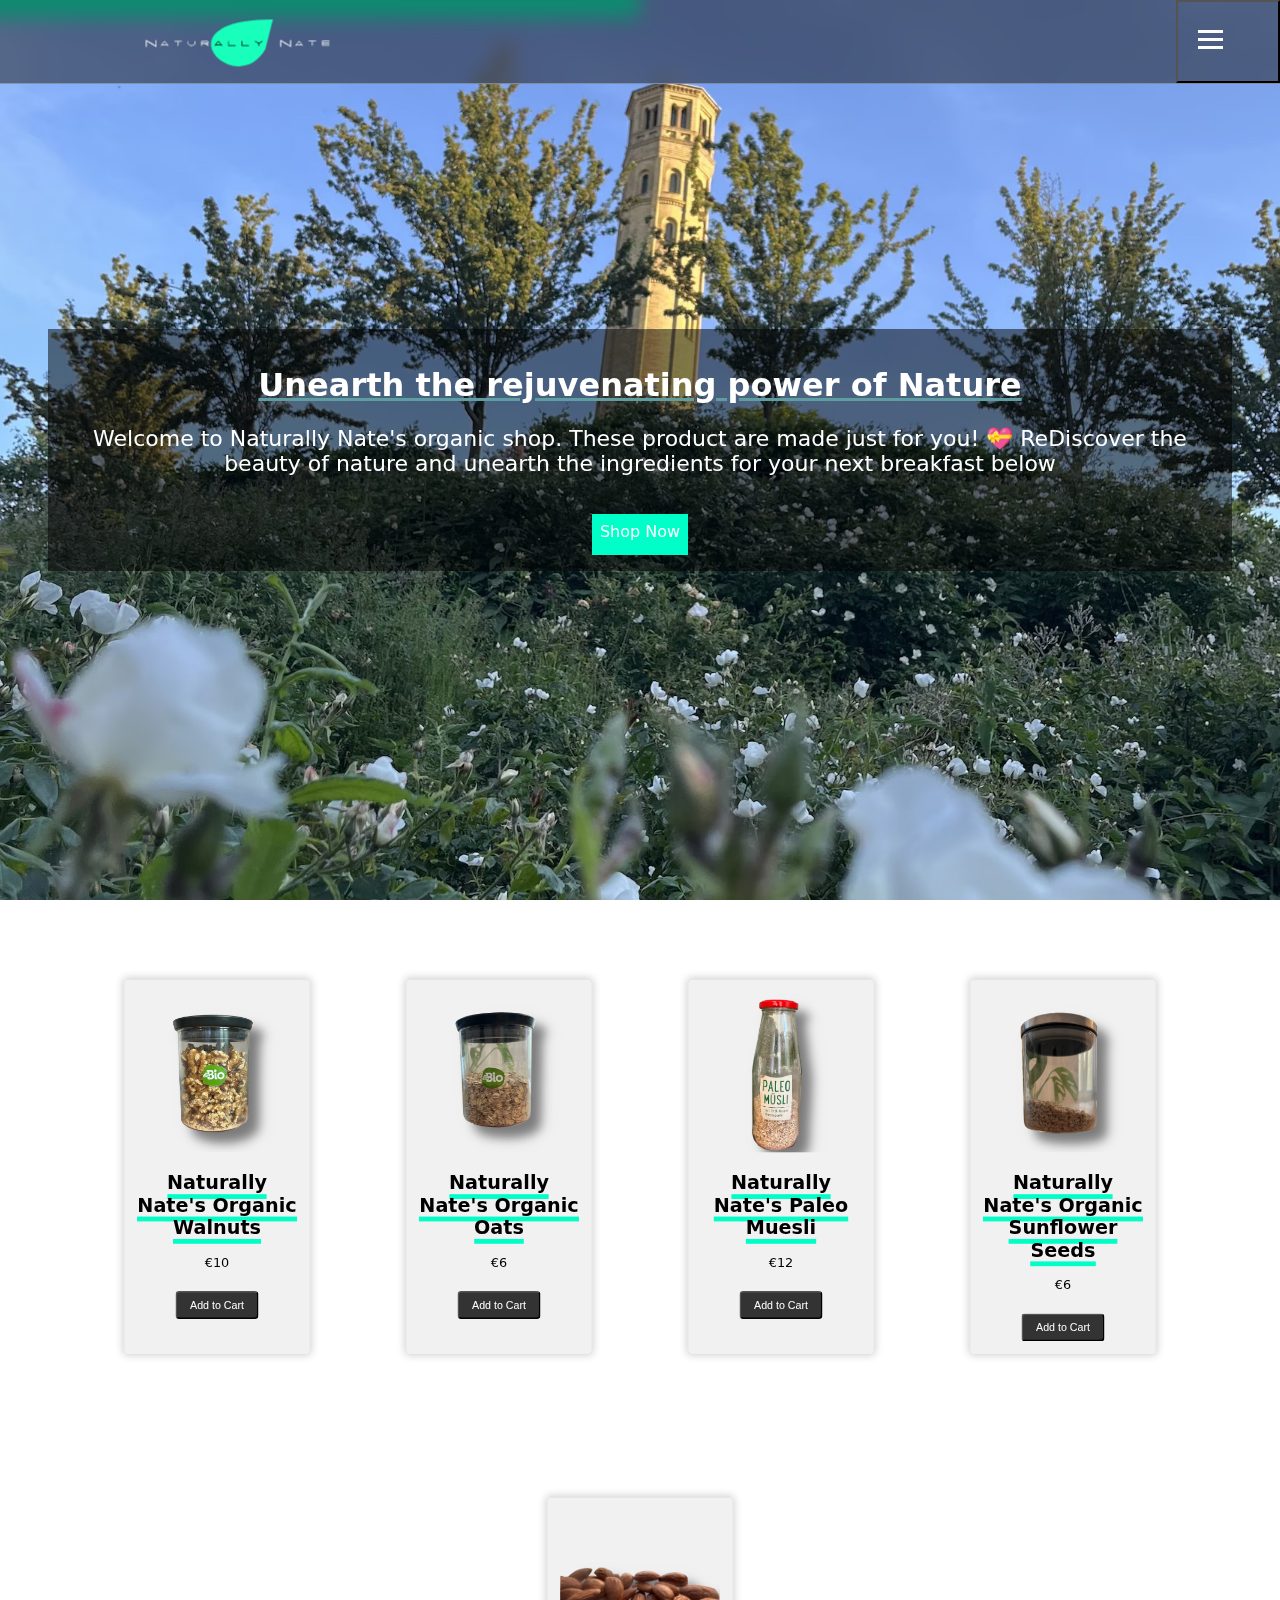
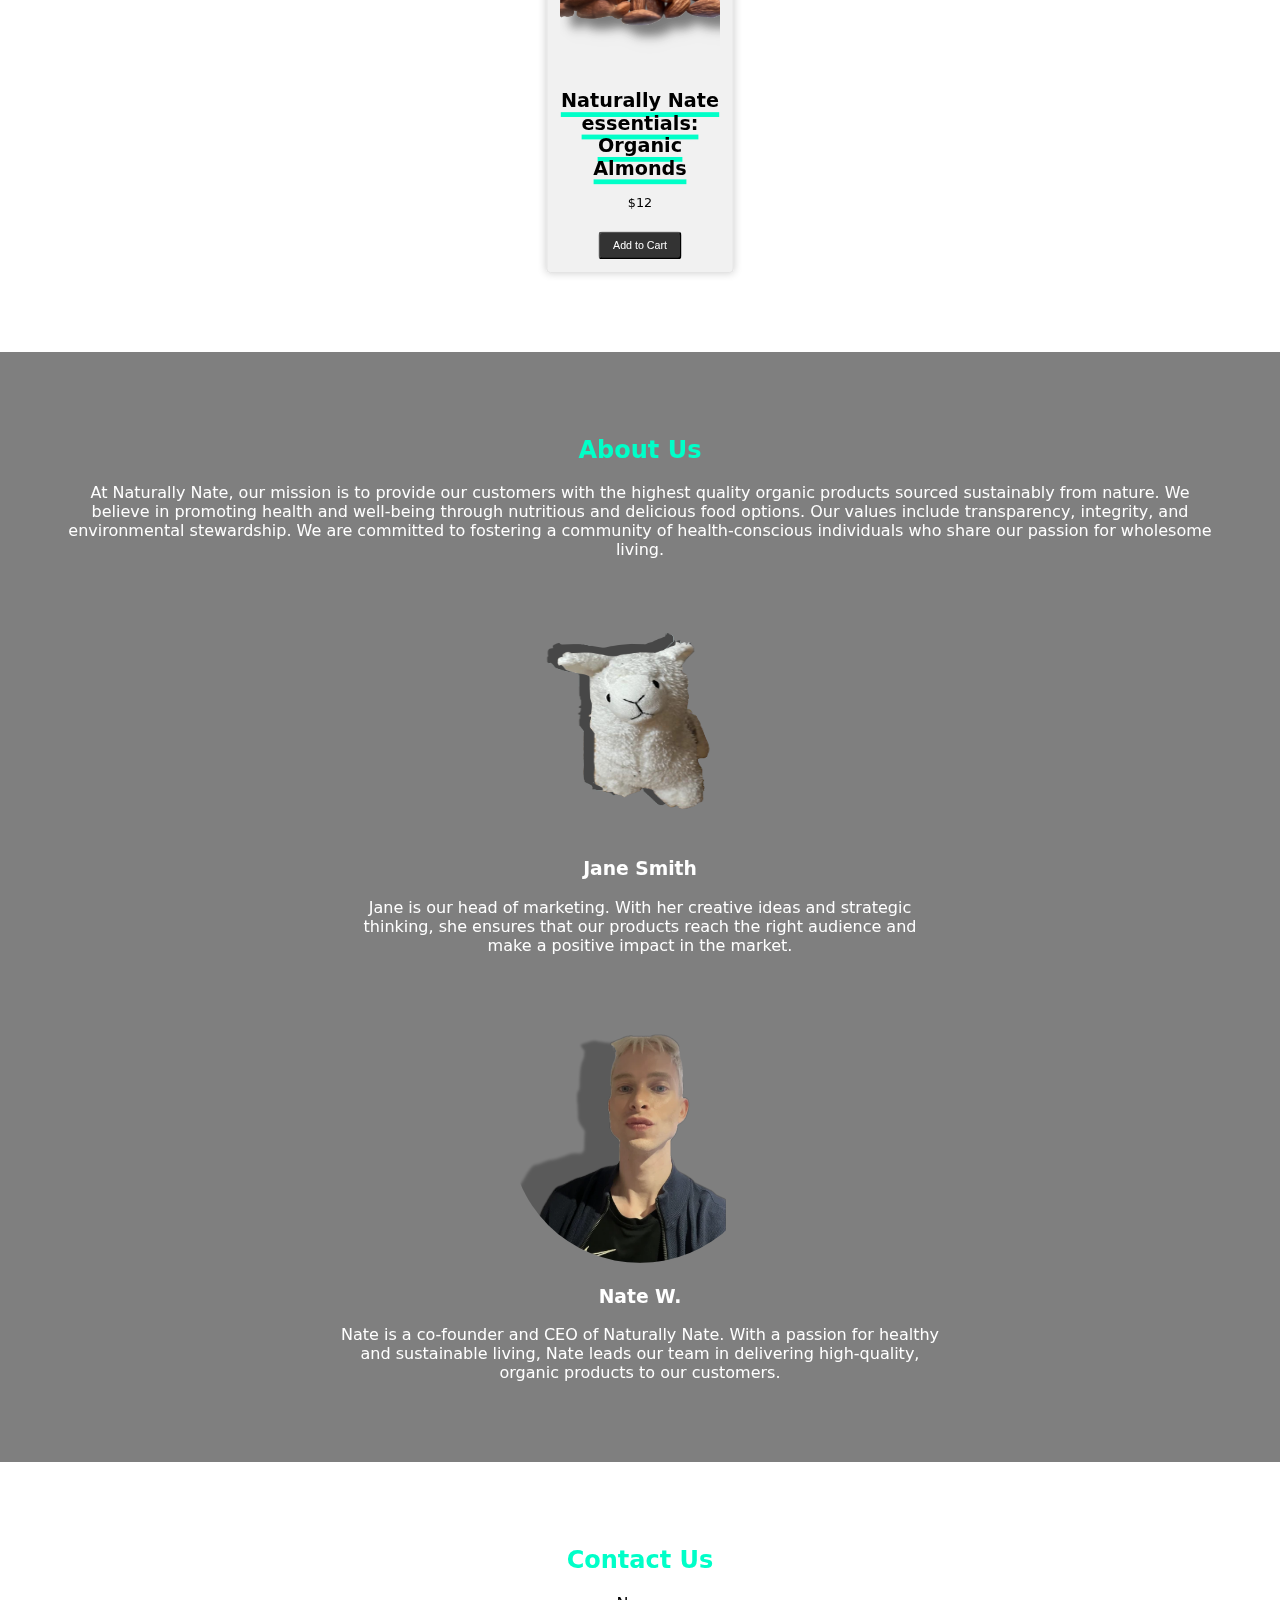
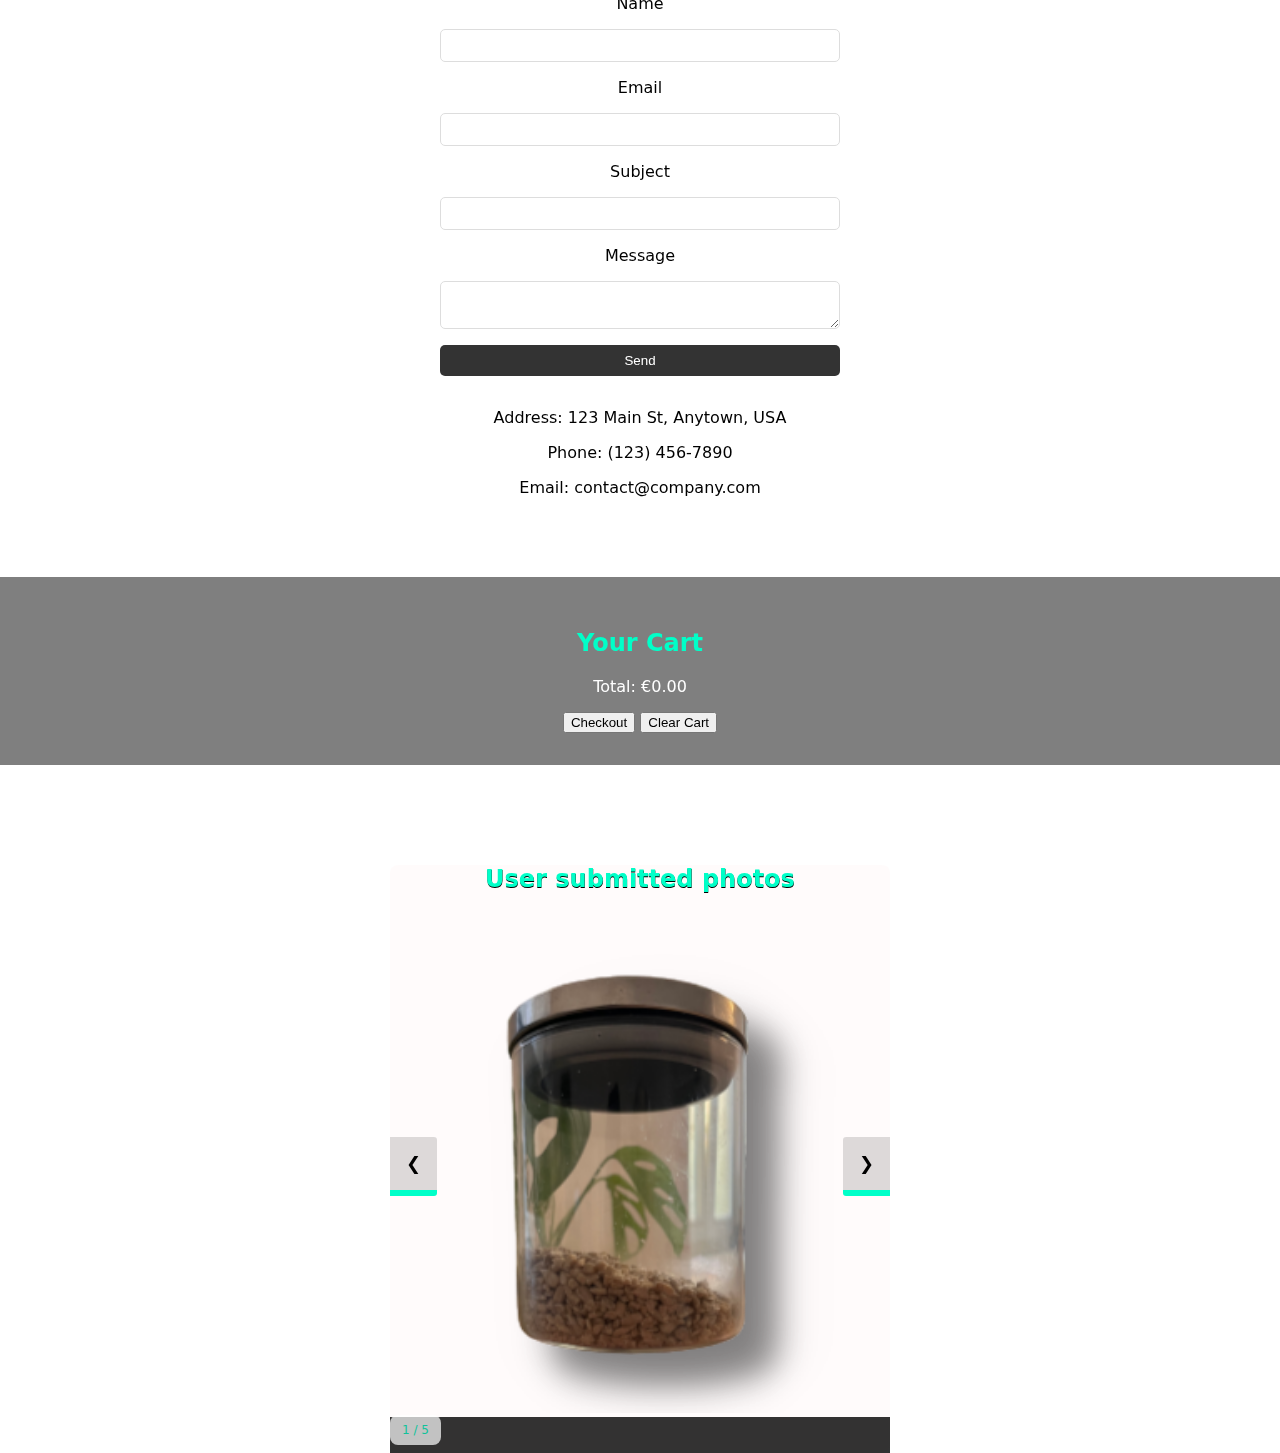
<file: index.html>
<!DOCTYPE html>
<html lang="en">
<head>
    <meta charset="UTF-8">
    <meta name="viewport" content="width=device-width, initial-scale=1.0">
    <title>NN Shop</title>
    <link rel="stylesheet" href="styles.css">
    <link rel="icon" href="Pictures/favicon.ico">

</head>

<body>
    <div id="progress-bar"></div>
    
    <div id="scroll-container">

  
  <!-- Navigation -->
    <header> 
        <a id="logo-link" href="index.html"> <img id="logo" src="NN_logo_alt_black.svg" alt="Naturally Nate logo"></a>
        <div id="widescreen-div">

              <!-- Widescreen Nav -->
              <nav id="widescreen-nav">
                <ul>
                    <li><a href="index.html">Home</a></li>
                    <li><a href="#shop">Shop</a></li>
                    <li><a href="#about-us">About Us</a></li>
                    <li><a href="#cart">Cart</a></li>
                </ul>
                
            </nav>
        </div>
    
            <div id="mobile-menu">
                
             <!-- Menu button -->
    
            <button class="menu-bttn-open" id="open-menu">
            
    
    <span class="menu-icon">
            <span class="lines">
            </span>
            <span class="lines">
            </span>
            <span class="lines">
            </span>
    
    </span>
           <span class="menu-text">Menu </span> 
            </button>
    
            <!-- Mobile Nav Menu sections-->
          
            <nav id="nav-menu">
               
            <button class="menu-bttn-close" id="close-menu">
                    <span class="menu-icon"> 
                    <span class="linecross1"></span>    
                    <span class="linecross2"></span>
    
                        </span>
    
            <span class="menu-text">Close Menu</span>
           
    
         </button>
    
         <ul>
            <li><a href="index.html">Home</a></li>
            <li><a href="#shop">Shop</a></li>
            <li><a href="#about-us">About Us</a></li>
            <li><a href="#cart">Cart</a></li>
        </ul>
            </nav>
        </div>
    </header>

    <!-- Hero Section -->
    <div id="home" class="hero-section">
   
        <div class="hero-content">
           
                        <h1> Unearth the rejuvenating power of Nature
                            </h1>
            <p>Welcome to Naturally Nate's organic shop. These product are made just for you! 💝 ReDiscover the beauty of nature and unearth the ingredients for your next breakfast below
            </p>
            <a href="#shop" class="cta-button">Shop Now</a>
        </div>
    </div>

    <div class="video-container">

        <video src="Pictures/video_background.webm" autoplay muted loop></video>
    </div>
    

    <!-- Shop Section -->
    <section id="shop" class="shop-section">
        <div class="product-grid">
            <!-- Example Product Card -->
            <div class="product-card">
                <img src="Pictures/Walnuts.png" alt="Product Image">
                <h2><a class="product-links" href="product-1.html">Naturally Nate's Organic Walnuts</a></h2>
                <p class="price">€10</p>
                <button class="add-to-cart" data-product-id="1">Add to Cart</button>
            </div>
            <div class="product-card">
                <img src="Pictures/Oats.png" alt="Product Image">
                <h2><a class="product-links" href="product-2.html">Naturally Nate's Organic Oats</a></h2>
                <p class="price">€6</p>
                <button class="add-to-cart" data-product-id="2">Add to Cart</button>
            </div>
            <div class="product-card">
                <img src="Pictures/Paleo.png" alt="Product Image">
                <h2><a class="product-links" href="product-3.html">Naturally Nate's Paleo Muesli</a></h2>
                <p class="price">€12</p>
                <button class="add-to-cart" data-product-id="3">Add to Cart</button>
            </div>
            <div class="product-card">
                <img src="Pictures/sunflower_seeds.png" alt="Product Image">
                <h2><a class="product-links" href="product-4.html">Naturally Nate's Organic Sunflower Seeds</a></h2>
                <p class="price">€6</p>
                <button class="add-to-cart" data-product-id="4">Add to Cart</button>
            </div>
            <div class="product-card">
                <img src="Pictures/almonds.png" alt="Product Image">
                <h2><a class="product-links" href="product-5.html">Naturally Nate essentials: Organic Almonds</a></h2>
                <p class="price">$12</p>
                <button class="add-to-cart" data-product-id="5">Add to Cart</button>
            </div>
        </div>
    </section>

    <!-- About Us Section -->
    <section id="about-us" class="about-us-section">
        <h2>About Us</h2>
        <p>At Naturally Nate, our mission is to provide our customers with the highest quality organic products sourced sustainably from nature. We believe in promoting health and well-being through nutritious and delicious food options. Our values include transparency, integrity, and environmental stewardship. We are committed to fostering a community of health-conscious individuals who share our passion for wholesome living.</p>        <div class="team">
            <!--  Team Member -->
            <div class="team-member">
                <img src="lama-co-starter.png" alt="Another Team Member">
                <h3>Jane Smith</h3>
                <p>Jane is our head of marketing. With her creative ideas and strategic thinking, she ensures that our products reach the right audience and make a positive impact in the market.</p>
            </div>
           <!--  Team Member -->

            <div class="team-member">
                <img src="Pictures/portrait.png" alt="Team Member">
                <h3>Nate W.</h3>
                <p>Nate is a co-founder and CEO of Naturally Nate. With a passion for healthy and sustainable living, Nate leads our team in delivering high-quality, organic products to our customers.</p>
            </div>
           
        </div>
    </section>

    <!-- Contact Us Section -->
    <section id="contact-us" class="contact-us-section">
        <h2>Contact Us</h2>
        <form>
            <label for="name">Name</label>
            <input type="text" id="name" name="name" required>
            
            <label for="email">Email</label>
            <input type="email" id="email" name="email" required>
            
            <label for="subject">Subject</label>
            <input type="text" id="subject" name="subject">
            
            <label for="message">Message</label>
            <textarea id="message" name="message" required></textarea>
            
            <button type="submit">Send</button>
        </form>
        <div class="contact-info">
            <p>Address: 123 Main St, Anytown, USA</p>
            <p>Phone: (123) 456-7890</p>
            <p>Email: contact@company.com</p>
        </div>
    </section>

    <!-- Cart Section -->
    <section id="cart" class="cart-section">
        <h2>Your Cart</h2>
        <div class="cart-items">
            <!-- Cart items will be dynamically added here -->
        </div>
        <p class="total">Total: $0.00</p>
        <button id="checkout-button">Checkout</button>
        <button id="clear-cart-button">Clear Cart</button>
    </section>
    
    <!-- Slideshow Section -->
    <section>
<div class="slideshow-container">
    <h2>User submitted photos</h2>
    
    <div class="mySlides">
        <img src="Pictures/sunflower_seeds.png" alt="A jar of sunflower seeds" style="width:100%">
        <div class="numbertext">1 / 5</div>
    </div>
    
    <div class="mySlides">
        <img src="Pictures/Oats.png" alt="A jar of sunflower seeds" style="width:100%">
        <div class="numbertext">2 / 5</div>
    </div>
    
    <div class="mySlides">
        <img src="Pictures/Paleo_JPG.jpg" alt="A jar of Paleo seeds with a exotic plant" style="width:100%">
        <div class="numbertext">3 / 5</div>
    </div>

        
    <div class="mySlides">
        <img src="Pictures/Walnuts.png" alt="A jar of delicious walnuts " style="width:100%">
        <div class="numbertext">4 / 5</div>
    </div>
    
        
    <div class="mySlides">
          <img src="Pictures/almonds.png" alt="Tasty organic almonds" style="width:100%">
        <div class="numbertext">5/ 5</div>
    </div>
    
    
    <a class="prev">&#10094;</a>
    <a class="next">&#10095;</a>
    
    <div class="caption-container">
        <p class="caption"></p>
    </div>
</div>
    </section>
    </div>

    <script src="https://code.jquery.com/jquery-3.6.0.min.js"></script>
    <script src="js.js"></script>

</body>
</html>
</file>
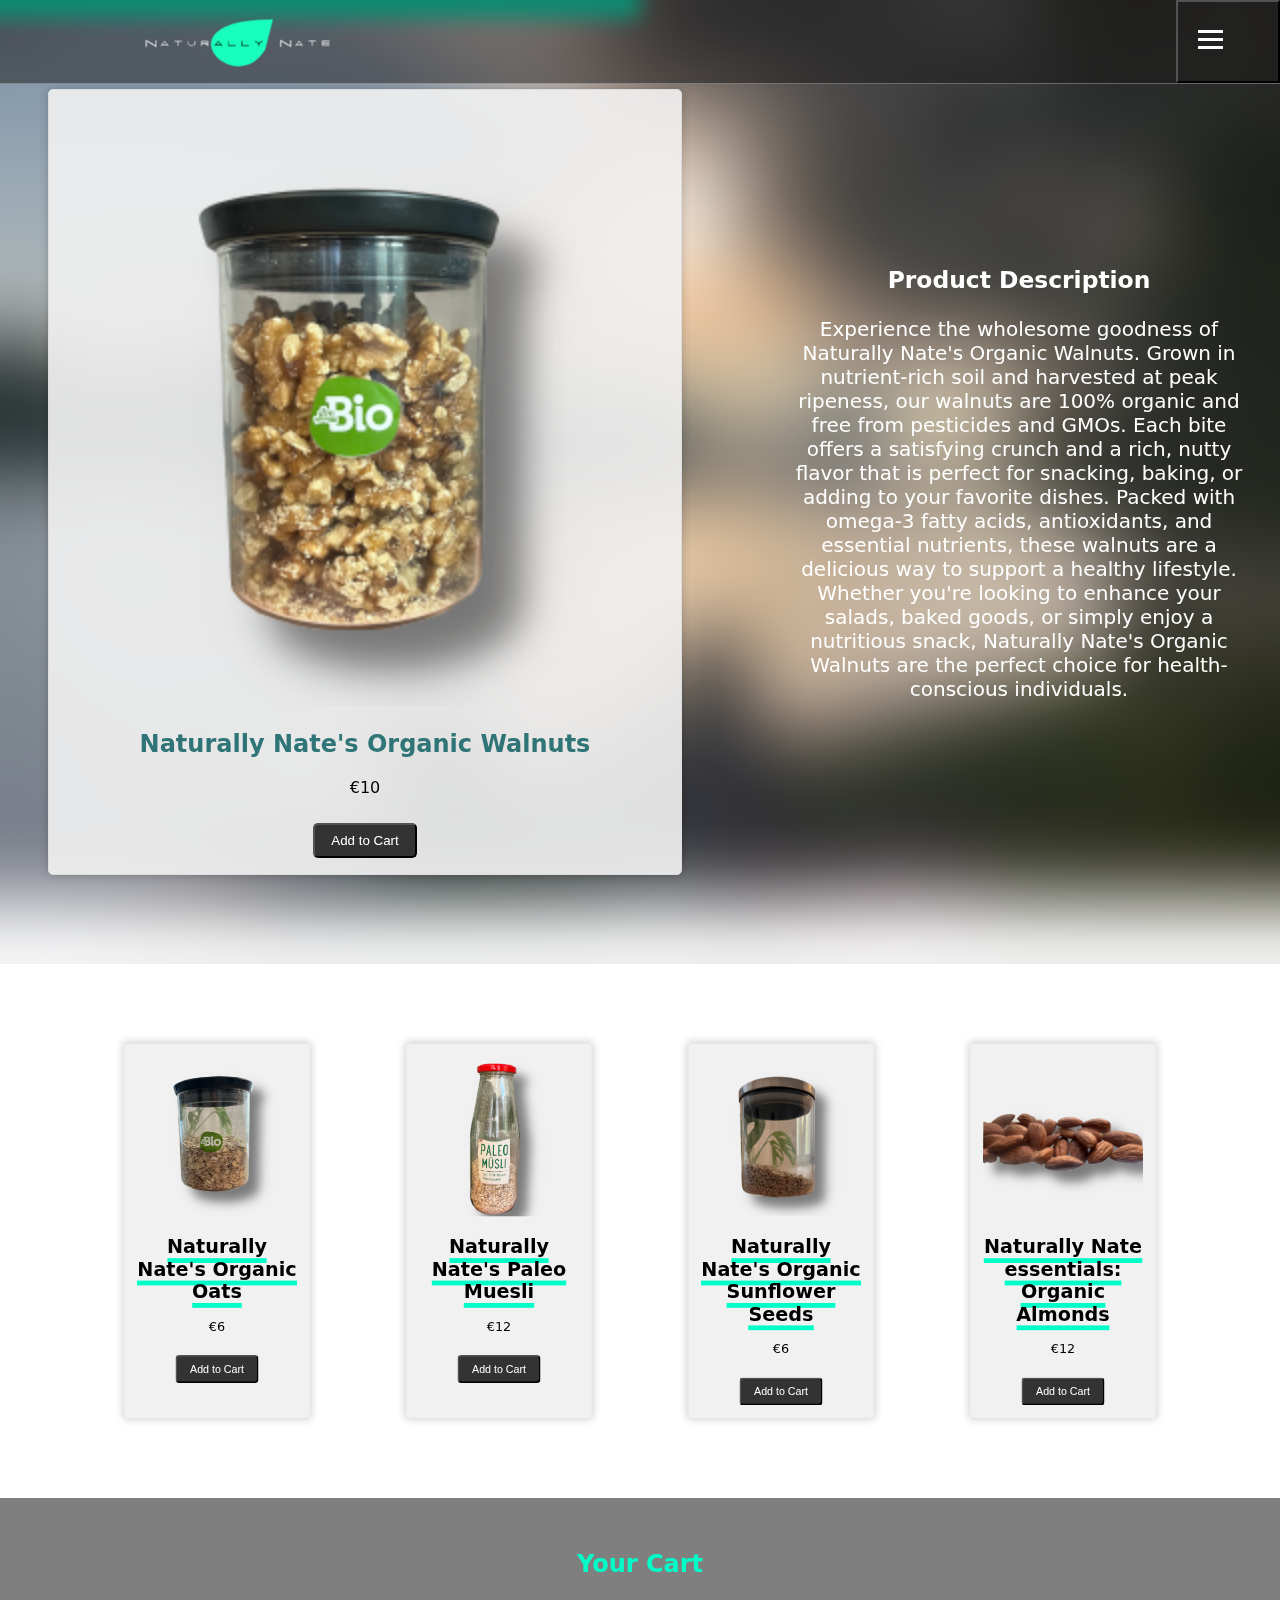
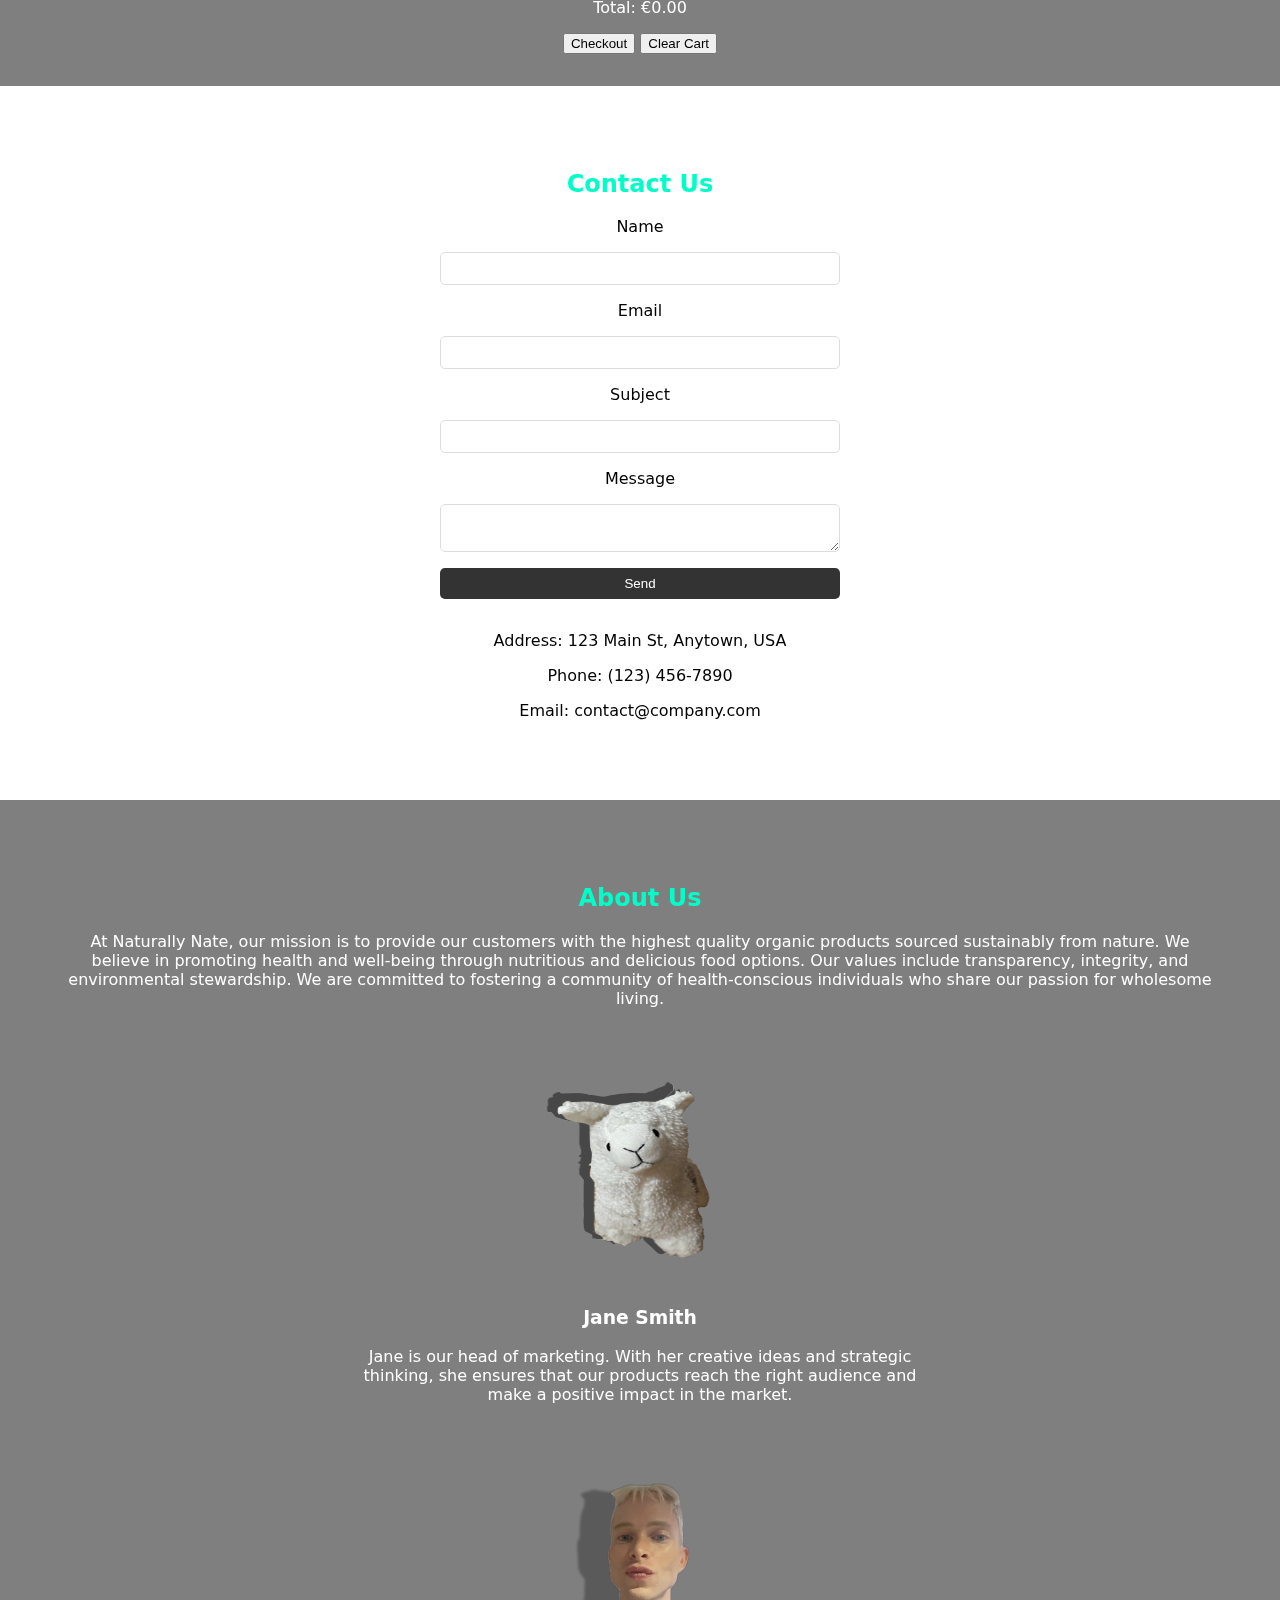
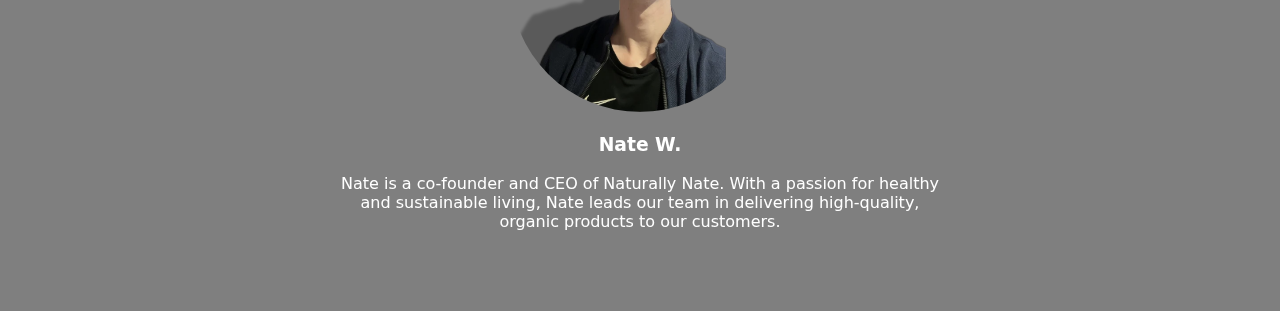
<file: product-1.html>
<!DOCTYPE html>
<html lang="en">
<head>
    <meta charset="UTF-8">
    <meta name="viewport" content="width=device-width, initial-scale=1.0">
    <title>NN Shop</title>
    <link rel="stylesheet" href="styles.css">
    <link rel="icon" href="Pictures/favicon.ico">
</head>


<body>
    <div id="progress-bar"></div>
    <div id="scroll-container">


        <header> 
           <a id="logo-link" href="index.html"> <img id="logo" src="NN_logo_alt_black.svg" alt="Naturally Nate logo"></a>
            <div id="widescreen-div">

                  <!-- Widescreen Nav -->
                  <nav id="widescreen-nav">
                    <ul>
                        <li><a href="index.html">Home</a></li>
                        <li><a href="#shop">Shop</a></li>
                        <li><a href="#about-us">About Us</a></li>
                        <li><a href="#cart">Cart</a></li>
                    </ul>
                    
                </nav>
            </div>
        
                <div id="mobile-menu">
                    
                 <!-- Menu button -->
        
                <button class="menu-bttn-open" id="open-menu">
                
        
        <span class="menu-icon">
                <span class="lines">
                </span>
                <span class="lines">
                </span>
                <span class="lines">
                </span>
        
        </span>
               <span class="menu-text">Menu </span> 
                </button>
        
                <!-- Mobile Nav Menu sections-->
              
                <nav id="nav-menu">
                   
                <button class="menu-bttn-close" id="close-menu">
                        <span class="menu-icon"> 
                        <span class="linecross1"></span>    
                        <span class="linecross2"></span>
        
                            </span>
        
                <span class="menu-text">Close Menu</span>
               
        
             </button>
        
             <ul>
                <li><a href="index.html">Home</a></li>
                <li><a href="#shop">Shop</a></li>
                <li><a href="#about-us">About Us</a></li>
                <li><a href="#cart">Cart</a></li>
            </ul>
                </nav>
            </div>
        </header>
        



        <div id="home" class="product-hero-section">
            <div class="product-details-container">
                <div class="product-card-details">
                    <img src="Pictures/Walnuts.png" alt="Product Image">
                    <h2>Naturally Nate's Organic Walnuts</h2>
                    <p class="price">€10</p>
                    <button class="add-to-cart" data-product-id="1">Add to Cart</button>
                </div>
                </div>
                <div class="product-description">
                    <h3>Product Description</h3>
                    <p>Experience the wholesome goodness of Naturally Nate's Organic Walnuts. Grown in nutrient-rich soil and harvested at peak ripeness, our walnuts are 100% organic and free from pesticides and GMOs. Each bite offers a satisfying crunch and a rich, nutty flavor that is perfect for snacking, baking, or adding to your favorite dishes. Packed with omega-3 fatty acids, antioxidants, and essential nutrients, these walnuts are a delicious way to support a healthy lifestyle. Whether you're looking to enhance your salads, baked goods, or simply enjoy a nutritious snack, Naturally Nate's Organic Walnuts are the perfect choice for health-conscious individuals.</p>
                </div>
            </div>
        </div>
        <div class="video-container">
            <video src="Pictures/video_background.webm" autoplay muted loop></video>
        </div>
        <section id="shop" class="shop-section">
            <div class="product-grid">
                <!-- Product Card -->
             
                <div class="product-card">
                    <img src="Pictures/Oats.png" alt="Product Image">
                    <h2><a class="product-links" href="product-2.html">Naturally Nate's Organic Oats</a></h2>
                    <p class="price">€6</p>
                    <button class="add-to-cart" data-product-id="2">Add to Cart</button>
                </div>
                <div class="product-card">
                    <img src="Pictures/Paleo.png" alt="Product Image">
                    <h2><a class="product-links" href="product-3.html">Naturally Nate's Paleo Muesli</a></h2>
                    <p class="price">€12</p>
                    <button class="add-to-cart" data-product-id="3">Add to Cart</button>
                </div>
                <div class="product-card">
                    <img src="Pictures/sunflower_seeds.png" alt="Product Image">
                    <h2><a class="product-links" href="product-4.html">Naturally Nate's Organic Sunflower Seeds</a></h2>
                    <p class="price">€6</p>
                    <button class="add-to-cart" data-product-id="4">Add to Cart</button>
                </div>
                <div class="product-card">
                    <img src="Pictures/almonds.png" alt="Product Image">
                    <h2><a class="product-links" href="product-5.html">Naturally Nate essentials: Organic Almonds</a></h2>
                    <p class="price">€12</p>
                    <button class="add-to-cart" data-product-id="5">Add to Cart</button>
                </div>
            </div>
        </section>
        <section id="cart" class="cart-section">
            <h2>Your Cart</h2>
            <div class="cart-items">
                <!-- Cart items will be dynamically added here -->
            </div>
            <p class="total">Total: €0.00</p>
            <button id="checkout-button">Checkout</button>
            <button id="clear-cart-button">Clear Cart</button>
        </section>


    <section id="contact-us" class="contact-us-section">
        <h2>Contact Us</h2>
        <form>
            <label for="name">Name</label>
            <input type="text" id="name" name="name" required>
            <label for="email">Email</label>
            <input type="email" id="email" name="email" required>
            <label for="subject">Subject</label>
            <input type="text" id="subject" name="subject">
            <label for="message">Message</label>
            <textarea id="message" name="message" required></textarea>
            <button type="submit">Send</button>
        </form>
        <div class="contact-info">
            <p>Address: 123 Main St, Anytown, USA</p>
            <p>Phone: (123) 456-7890</p>
            <p>Email: contact@company.com</p>
        </div>
    </section>

    <section id="about-us" class="about-us-section">
       
        <h2>About Us</h2>
        <p>At Naturally Nate, our mission is to provide our customers with the highest quality organic products sourced sustainably from nature. We believe in promoting health and well-being through nutritious and delicious food options. Our values include transparency, integrity, and environmental stewardship. We are committed to fostering a community of health-conscious individuals who share our passion for wholesome living.</p>        <div class="team">
      
            <!--  Team Member -->
            <div class="team-member">
                <img src="lama-co-starter.png" alt="Another Team Member">
                <h3>Jane Smith</h3>
                <p>Jane is our head of marketing. With her creative ideas and strategic thinking, she ensures that our products reach the right audience and make a positive impact in the market.</p>
            </div>
           <!--  Team Member -->

            <div class="team-member">
                <img src="Pictures/portrait.png" alt="Team Member">
                <h3>Nate W.</h3>
                <p>Nate is a co-founder and CEO of Naturally Nate. With a passion for healthy and sustainable living, Nate leads our team in delivering high-quality, organic products to our customers.</p>
            </div>
           
        </div>
    </section>

    <script src="https://code.jquery.com/jquery-3.6.0.min.js"></script>
    <script src="js.js"></script>
</body>
</html>
</file>
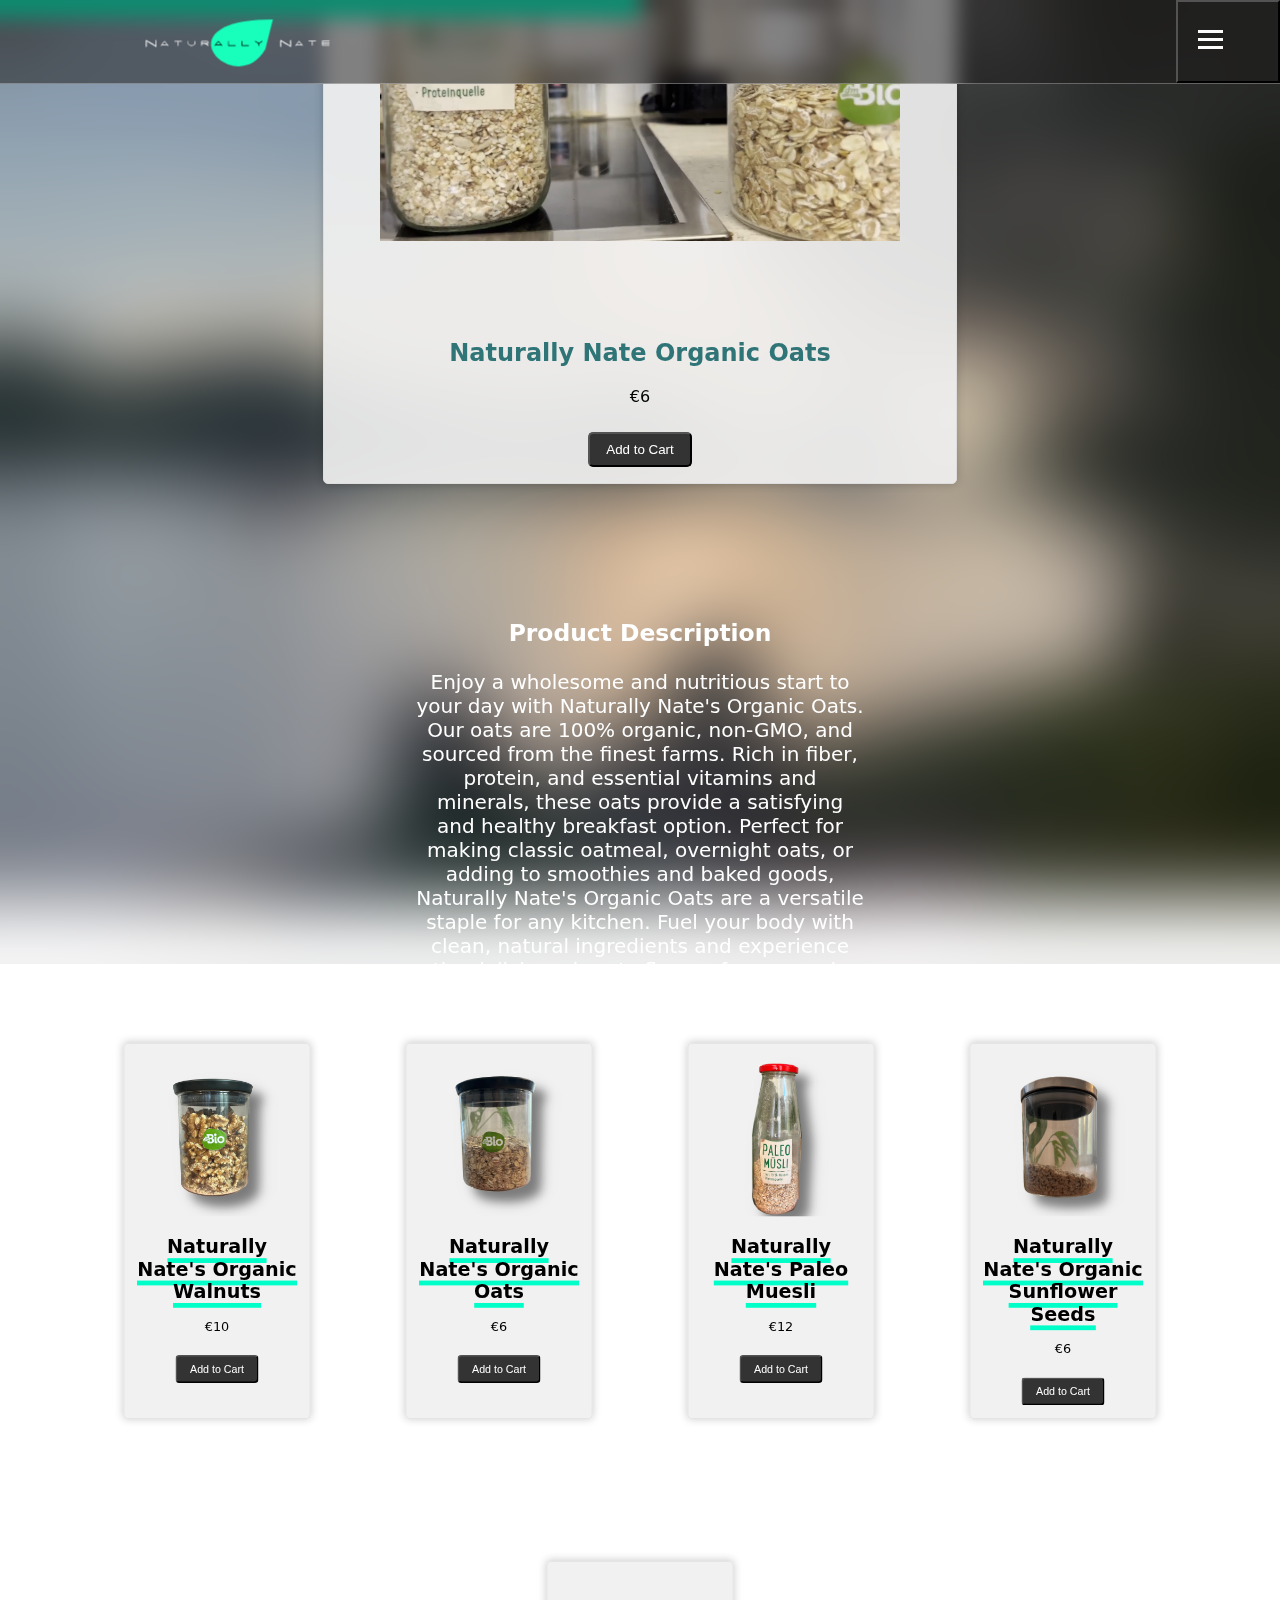
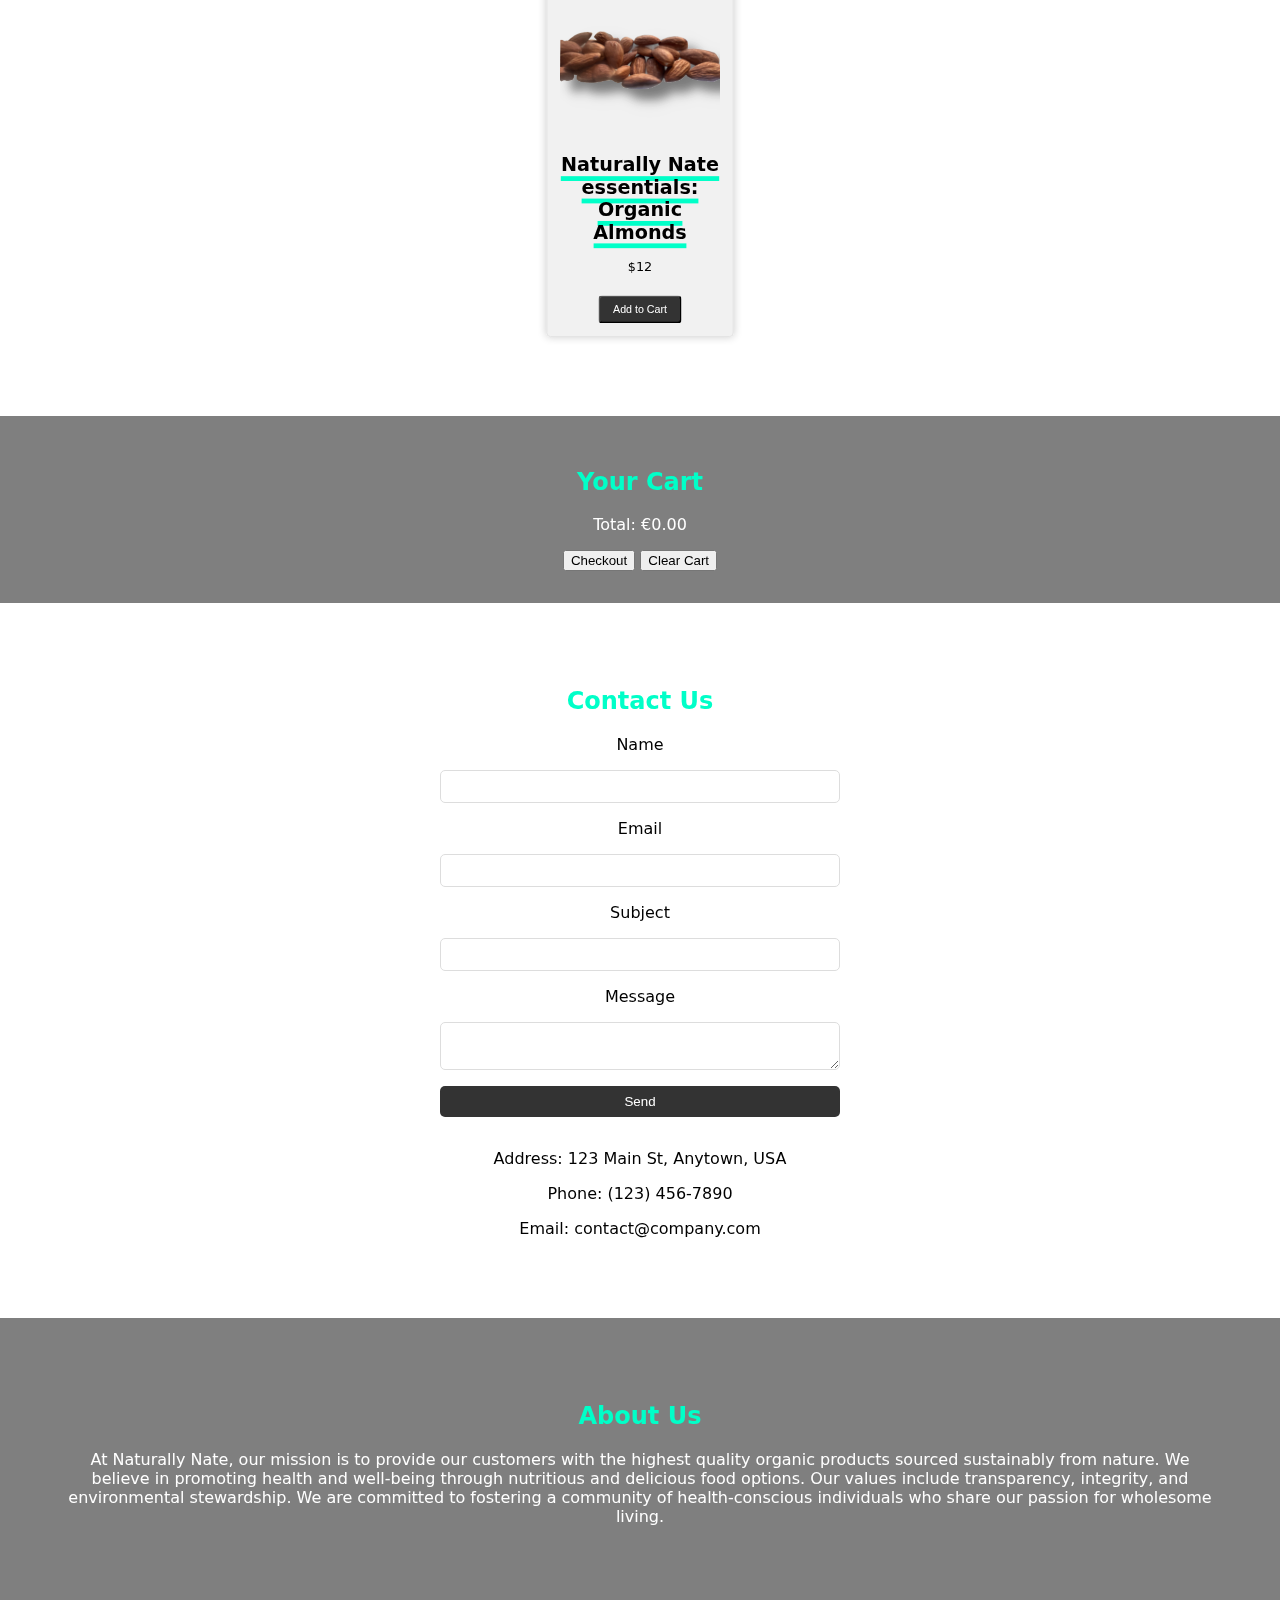
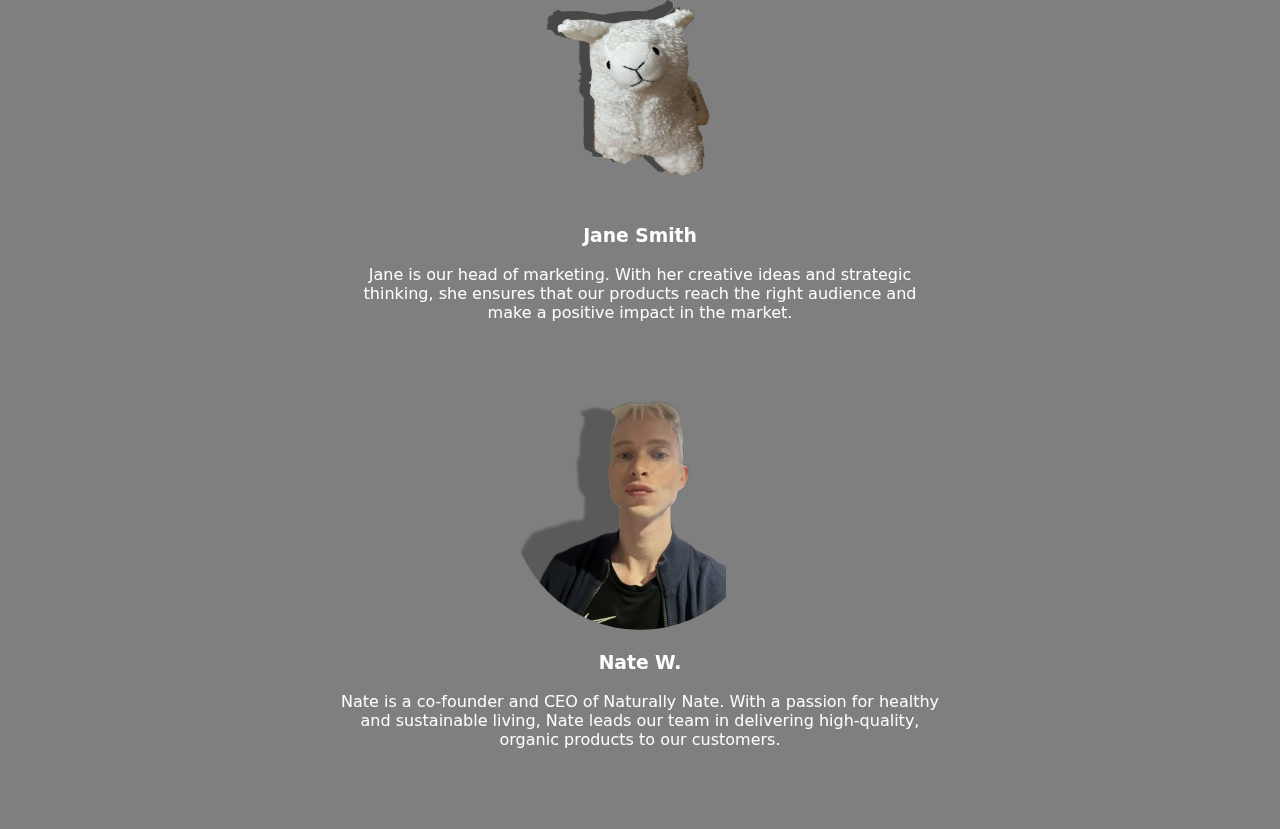
<file: product-2.html>
<!DOCTYPE html>
<html lang="en">
<head>
    <meta charset="UTF-8">
    <meta name="viewport" content="width=device-width, initial-scale=1.0">
    <title>NN Shop</title>
    <link rel="stylesheet" href="styles.css">
    <link rel="icon" href="Pictures/favicon.ico">
</head>

<body>
    <div id="progress-bar"></div>
    
    <div id="scroll-container">

    
  <!-- Navigation -->
  <header> 
    <a id="logo-link" href="index.html"> <img id="logo" src="NN_logo_alt_black.svg" alt="Naturally Nate logo"></a>
    <div id="widescreen-div">

          <!-- Widescreen Nav -->
          <nav id="widescreen-nav">
            <ul>
                <li><a href="index.html">Home</a></li>
                <li><a href="#shop">Shop</a></li>
                <li><a href="#about-us">About Us</a></li>
                <li><a href="#cart">Cart</a></li>
            </ul>
            
        </nav>
    </div>

        <div id="mobile-menu">
            
         <!-- Menu button -->

        <button class="menu-bttn-open" id="open-menu">
        

<span class="menu-icon">
        <span class="lines">
        </span>
        <span class="lines">
        </span>
        <span class="lines">
        </span>

</span>
       <span class="menu-text">Menu </span> 
        </button>

        <!-- Mobile Nav Menu sections-->
      
        <nav id="nav-menu">
           
        <button class="menu-bttn-close" id="close-menu">
                <span class="menu-icon"> 
                <span class="linecross1"></span>    
                <span class="linecross2"></span>

                    </span>

        <span class="menu-text">Close Menu</span>
       

     </button>

     <ul>
        <li><a href="index.html">Home</a></li>
        <li><a href="#shop">Shop</a></li>
        <li><a href="#about-us">About Us</a></li>
        <li><a href="#cart">Cart</a></li>
    </ul>
        </nav>
    </div>
</header>

    <!-- Hero Section -->
    <div id="home" class="product-hero-section">
        
        <div class="product-details-container">
            <div class="product-card-details">
                <video width="520" height="440" autoplay loop muted>
                    <source src="Pictures/Img 2487.mp4" type="video/mp4">
                    Your browser does not support the video tag.
                </video>
                
            
                <h2>Naturally Nate Organic Oats</h2>
                <p class="price">€6</p>
                <button class="add-to-cart" data-product-id="2">Add to Cart</button>
            </div>
            <div class="product-description">
                <h3>Product Description</h3>
                <p>Enjoy a wholesome and nutritious start to your day with Naturally Nate's Organic Oats. Our oats are 100% organic, non-GMO, and sourced from the finest farms. Rich in fiber, protein, and essential vitamins and minerals, these oats provide a satisfying and healthy breakfast option. Perfect for making classic oatmeal, overnight oats, or adding to smoothies and baked goods, Naturally Nate's Organic Oats are a versatile staple for any kitchen. Fuel your body with clean, natural ingredients and experience the delicious, hearty flavor of our organic oats.</p>            </div>
        </div>
    </div>  

    <div class="video-container">

        <video src="Pictures/video_background.webm" autoplay muted loop></video>
    </div>
    

    
    <!-- Shop Section -->
    <section id="shop" class="shop-section">
        <div class="product-grid">
                           <!--  Product Card -->
                            <div class="product-card">
                    <img src="Pictures/Walnuts.png" alt="Product Image">
                    <h2><a class="product-links" href="product-1.html">Naturally Nate's Organic Walnuts</a></h2>
                    <p class="price">€10</p>
                    <button class="add-to-cart" data-product-id="1">Add to Cart</button>
                </div>
                <div class="product-card">
                    <img src="Pictures/Oats.png" alt="Product Image">
                    <h2><a class="product-links" href="product-2.html">Naturally Nate's Organic Oats</a></h2>
                    <p class="price">€6</p>
                    <button class="add-to-cart" data-product-id="2">Add to Cart</button>
                </div>
                <div class="product-card">
                    <img src="Pictures/Paleo.png" alt="Product Image">
                    <h2><a class="product-links" href="product-3.html">Naturally Nate's Paleo Muesli</a></h2>
                    <p class="price">€12</p>
                    <button class="add-to-cart" data-product-id="3">Add to Cart</button>
                </div>
                <div class="product-card">
                    <img src="Pictures/sunflower_seeds.png" alt="Product Image">
                    <h2><a class="product-links" href="product-4.html">Naturally Nate's Organic Sunflower Seeds</a></h2>
                    <p class="price">€6</p>
                    <button class="add-to-cart" data-product-id="4">Add to Cart</button>
                </div>
                <div class="product-card">
                    <img src="Pictures/almonds.png" alt="Product Image">
                    <h2><a class="product-links" href="product-5.html">Naturally Nate essentials: Organic Almonds</a></h2>
                    <p class="price">$12</p>
                    <button class="add-to-cart" data-product-id="5">Add to Cart</button>
                </div>
            </div>
            
    </section>

     <!-- Cart Section -->
     <section id="cart" class="cart-section">
        <h2>Your Cart</h2>
        <div class="cart-items">
            <!-- Cart items will be dynamically added here -->
        </div>
        <p class="total">Total: $0.00</p>
        <button id="checkout-button">Checkout</button>
        <button id="clear-cart-button">Clear Cart</button>
    </section>

   

    <!-- Contact Us Section -->
    <section id="contact-us" class="contact-us-section">
        <h2>Contact Us</h2>
        <form>
            <label for="name">Name</label>
            <input type="text" id="name" name="name" required>
            
            <label for="email">Email</label>
            <input type="email" id="email" name="email" required>
            
            <label for="subject">Subject</label>
            <input type="text" id="subject" name="subject">
            
            <label for="message">Message</label>
            <textarea id="message" name="message" required></textarea>
            
            <button type="submit">Send</button>
        </form>
        <div class="contact-info">
            <p>Address: 123 Main St, Anytown, USA</p>
            <p>Phone: (123) 456-7890</p>
            <p>Email: contact@company.com</p>
        </div>
    </section>

    <section id="about-us" class="about-us-section">
        <h2>About Us</h2>
        <p>At Naturally Nate, our mission is to provide our customers with the highest quality organic products sourced sustainably from nature. We believe in promoting health and well-being through nutritious and delicious food options. Our values include transparency, integrity, and environmental stewardship. We are committed to fostering a community of health-conscious individuals who share our passion for wholesome living.</p>        <div class="team">
            <!--  Team Member -->
            <div class="team-member">
                <img src="lama-co-starter.png" alt="Another Team Member">
                <h3>Jane Smith</h3>
                <p>Jane is our head of marketing. With her creative ideas and strategic thinking, she ensures that our products reach the right audience and make a positive impact in the market.</p>
            </div>
           <!--  Team Member -->

            <div class="team-member">
                <img src="Pictures/portrait.png" alt="Team Member">
                <h3>Nate W.</h3>
                <p>Nate is a co-founder and CEO of Naturally Nate. With a passion for healthy and sustainable living, Nate leads our team in delivering high-quality, organic products to our customers.</p>
            </div>
           
        </div>
    </section>
</div>

    <script src="https://code.jquery.com/jquery-3.6.0.min.js"></script>
    <script src="js.js"></script>
</body>
</html>
</file>
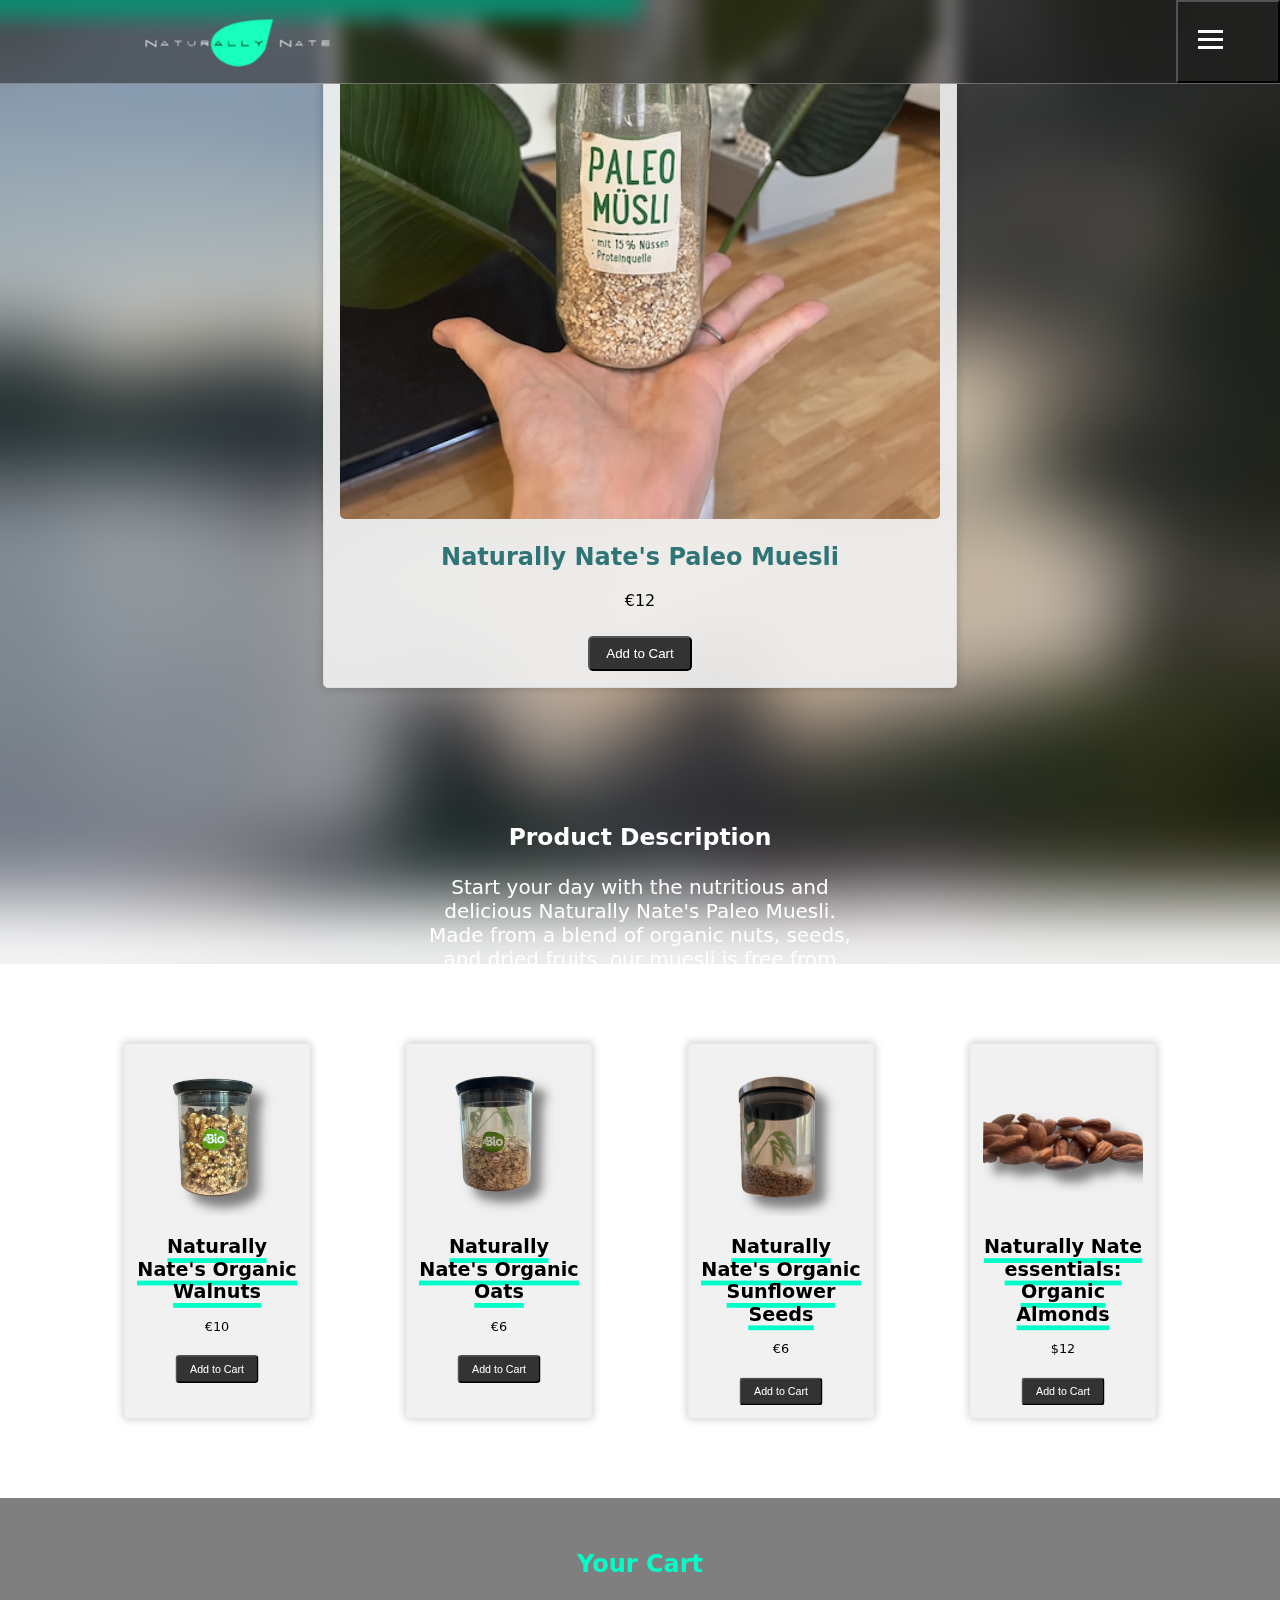
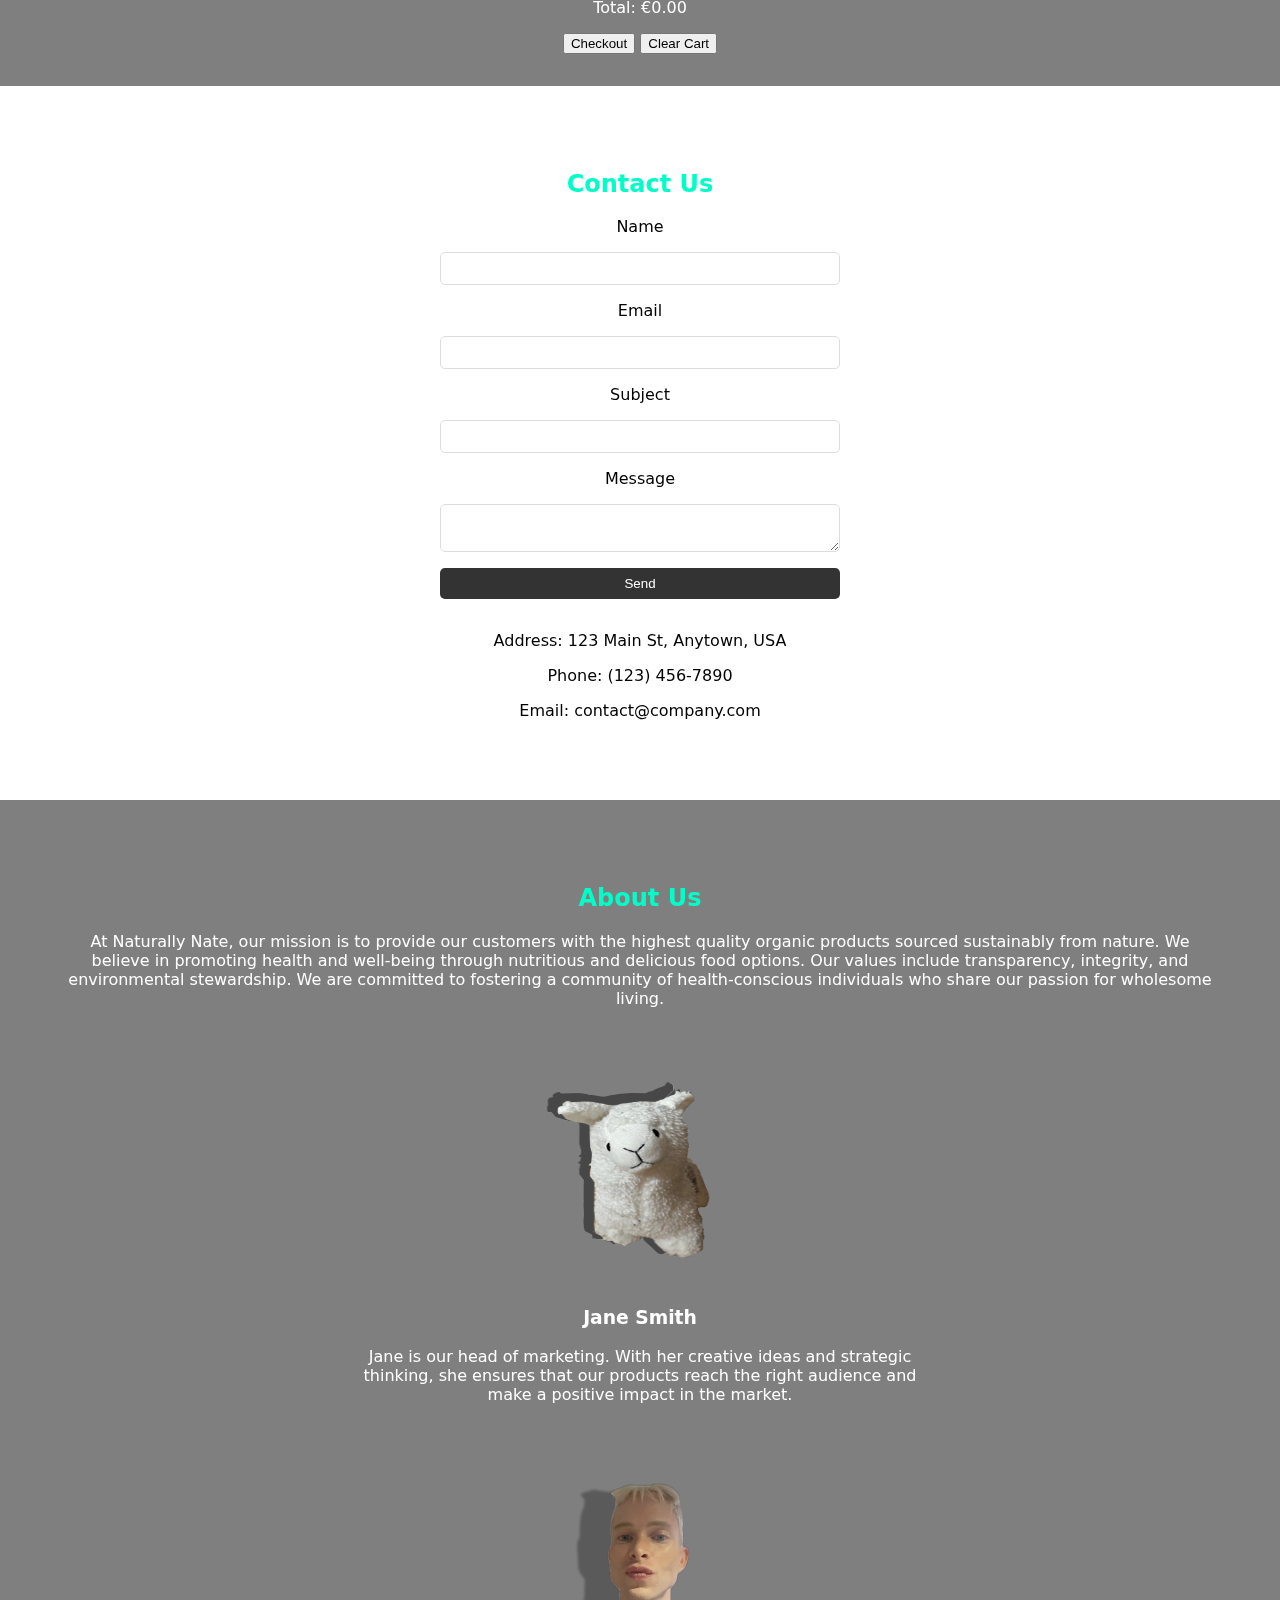
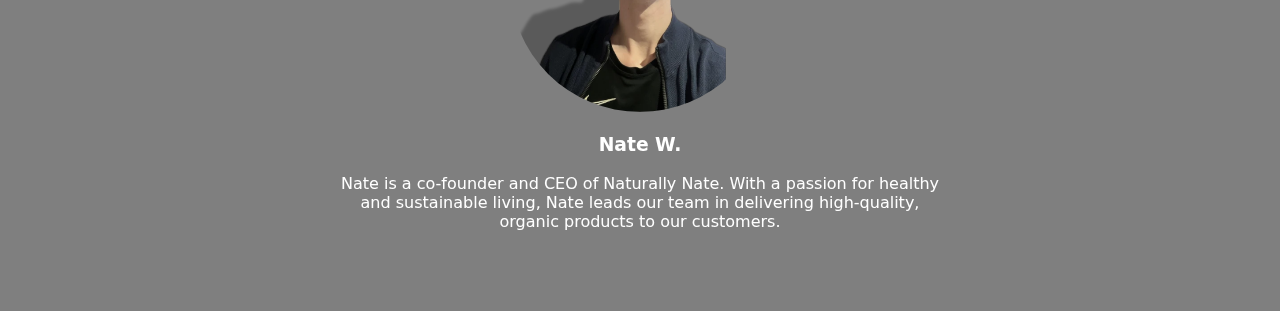
<file: product-3.html>
<!DOCTYPE html>
<html lang="en">
<head>
    <meta charset="UTF-8">
    <meta name="viewport" content="width=device-width, initial-scale=1.0">
    <title>NN Shop</title>
    <link rel="stylesheet" href="styles.css">
    <link rel="icon" href="Pictures/favicon.ico">
    <style>

          </style>
</head>

<body>
    <div id="progress-bar"></div>
    
    <div id="scroll-container">

   
  <!-- Navigation -->
  <header> 
    <a id="logo-link" href="index.html"> <img id="logo" src="NN_logo_alt_black.svg" alt="Naturally Nate logo"></a>
    <div id="widescreen-div">

          <!-- Widescreen Nav -->
          <nav id="widescreen-nav">
            <ul>
                <li><a href="index.html">Home</a></li>
                <li><a href="#shop">Shop</a></li>
                <li><a href="#about-us">About Us</a></li>
                <li><a href="#cart">Cart</a></li>
            </ul>
            
        </nav>
    </div>

        <div id="mobile-menu">
            
         <!-- Menu button -->

        <button class="menu-bttn-open" id="open-menu">
        

<span class="menu-icon">
        <span class="lines">
        </span>
        <span class="lines">
        </span>
        <span class="lines">
        </span>

</span>
       <span class="menu-text">Menu </span> 
        </button>

        <!-- Mobile Nav Menu sections-->
      
        <nav id="nav-menu">
           
        <button class="menu-bttn-close" id="close-menu">
                <span class="menu-icon"> 
                <span class="linecross1"></span>    
                <span class="linecross2"></span>

                    </span>

        <span class="menu-text">Close Menu</span>
       

     </button>

     <ul>
        <li><a href="index.html">Home</a></li>
        <li><a href="#shop">Shop</a></li>
        <li><a href="#about-us">About Us</a></li>
        <li><a href="#cart">Cart</a></li>
    </ul>
        </nav>
    </div>
</header>

    <!-- Hero Section -->
    <div id="home" class="product-hero-section">
        
        <div class="product-details-container">
            <div class="product-card-details">
                <picture>
                    <source srcset="Pictures/Paleo_AVIF.avif" type="image/avif">
                    <source srcset="Pictures/Paleo_JPG.jpg" type="image/jpeg">
                    <img src="Pictures/Paleo JPG.jpg" alt="Naturally Nate's Paleo Muesli">
                </picture>
                <h2>Naturally Nate's Paleo Muesli</h2>
                <p class="price">€12</p>
                    <button class="add-to-cart" data-product-id="3">Add to Cart</button>
            </div>
            <div class="product-description">
                <h3>Product Description</h3>
                <p>Start your day with the nutritious and delicious Naturally Nate's Paleo Muesli. Made from a blend of organic nuts, seeds, and dried fruits, our muesli is free from grains and added sugars, making it the perfect choice for those following a paleo or low-carb lifestyle. Enjoy it with your favorite milk, yogurt, or as a crunchy topping for smoothie bowls. Packed with protein, healthy fats, and fiber, Naturally Nate's Paleo Muesli provides sustained energy and supports a healthy, balanced diet.</p>            </div>
        </div>
    </div>  

    <div class="video-container">

        <video src="Pictures/video_background.webm" autoplay muted loop></video>
    </div>
    

    
    <!-- Shop Section -->
    <section id="shop" class="shop-section">
        <div class="product-grid">
            <!-- Product Card -->
                     
            <div class="product-card">
                <img src="Pictures/Walnuts.png" alt="Product Image">
                <h2><a class="product-links" href="product-1.html">Naturally Nate's Organic Walnuts</a></h2>
                <p class="price">€10</p>
                <button class="add-to-cart" data-product-id="1">Add to Cart</button>
            </div>
            <div class="product-card">
                <img src="Pictures/Oats.png" alt="Product Image">
                <h2><a class="product-links" href="product-2.html">Naturally Nate's Organic Oats</a></h2>
                <p class="price">€6</p>
                <button class="add-to-cart" data-product-id="2">Add to Cart</button>
            </div>
          
            <div class="product-card">
                <img src="Pictures/sunflower_seeds.png" alt="Product Image">
                <h2><a class="product-links" href="product-4.html">Naturally Nate's Organic Sunflower Seeds</a></h2>
                <p class="price">€6</p>
                <button class="add-to-cart" data-product-id="4">Add to Cart</button>
            </div>
            <div class="product-card">
                <img src="Pictures/almonds.png" alt="Product Image">
                <h2><a class="product-links" href="product-5.html">Naturally Nate essentials: Organic Almonds</a></h2>
                <p class="price">$12</p>
                <button class="add-to-cart" data-product-id="5">Add to Cart</button>
            </div>
        </div>
    </section>

     <!-- Cart Section -->
     <section id="cart" class="cart-section">
        <h2>Your Cart</h2>
        <div class="cart-items">
            <!-- Cart items will be dynamically added here -->
        </div>
        <p class="total">Total: $0.00</p>
        <button id="checkout-button">Checkout</button>
        <button id="clear-cart-button">Clear Cart</button>
    </section>

    </div>

   

    <!-- Contact Us Section -->
    <section id="contact-us" class="contact-us-section">
        <h2>Contact Us</h2>
        <form>
            <label for="name">Name</label>
            <input type="text" id="name" name="name" required>
            
            <label for="email">Email</label>
            <input type="email" id="email" name="email" required>
            
            <label for="subject">Subject</label>
            <input type="text" id="subject" name="subject">
            
            <label for="message">Message</label>
            <textarea id="message" name="message" required></textarea>
            
            <button type="submit">Send</button>
        </form>
        <div class="contact-info">
            <p>Address: 123 Main St, Anytown, USA</p>
            <p>Phone: (123) 456-7890</p>
            <p>Email: contact@company.com</p>
        </div>
    </section>

    <section id="about-us" class="about-us-section">
        <h2>About Us</h2>
        <p>At Naturally Nate, our mission is to provide our customers with the highest quality organic products sourced sustainably from nature. We believe in promoting health and well-being through nutritious and delicious food options. Our values include transparency, integrity, and environmental stewardship. We are committed to fostering a community of health-conscious individuals who share our passion for wholesome living.</p>        <div class="team">
            <!--  Team Member -->
            <div class="team-member">
                <img src="lama-co-starter.png" alt="Another Team Member">
                <h3>Jane Smith</h3>
                <p>Jane is our head of marketing. With her creative ideas and strategic thinking, she ensures that our products reach the right audience and make a positive impact in the market.</p>
            </div>
           <!--  Team Member -->

            <div class="team-member">
                <img src="Pictures/portrait.png" alt="Team Member">
                <h3>Nate W.</h3>
                <p>Nate is a co-founder and CEO of Naturally Nate. With a passion for healthy and sustainable living, Nate leads our team in delivering high-quality, organic products to our customers.</p>
            </div>
           
        </div>
    </section>


    <script src="https://code.jquery.com/jquery-3.6.0.min.js"></script>
    <script src="js.js"></script>
</body>
</html>
</file>
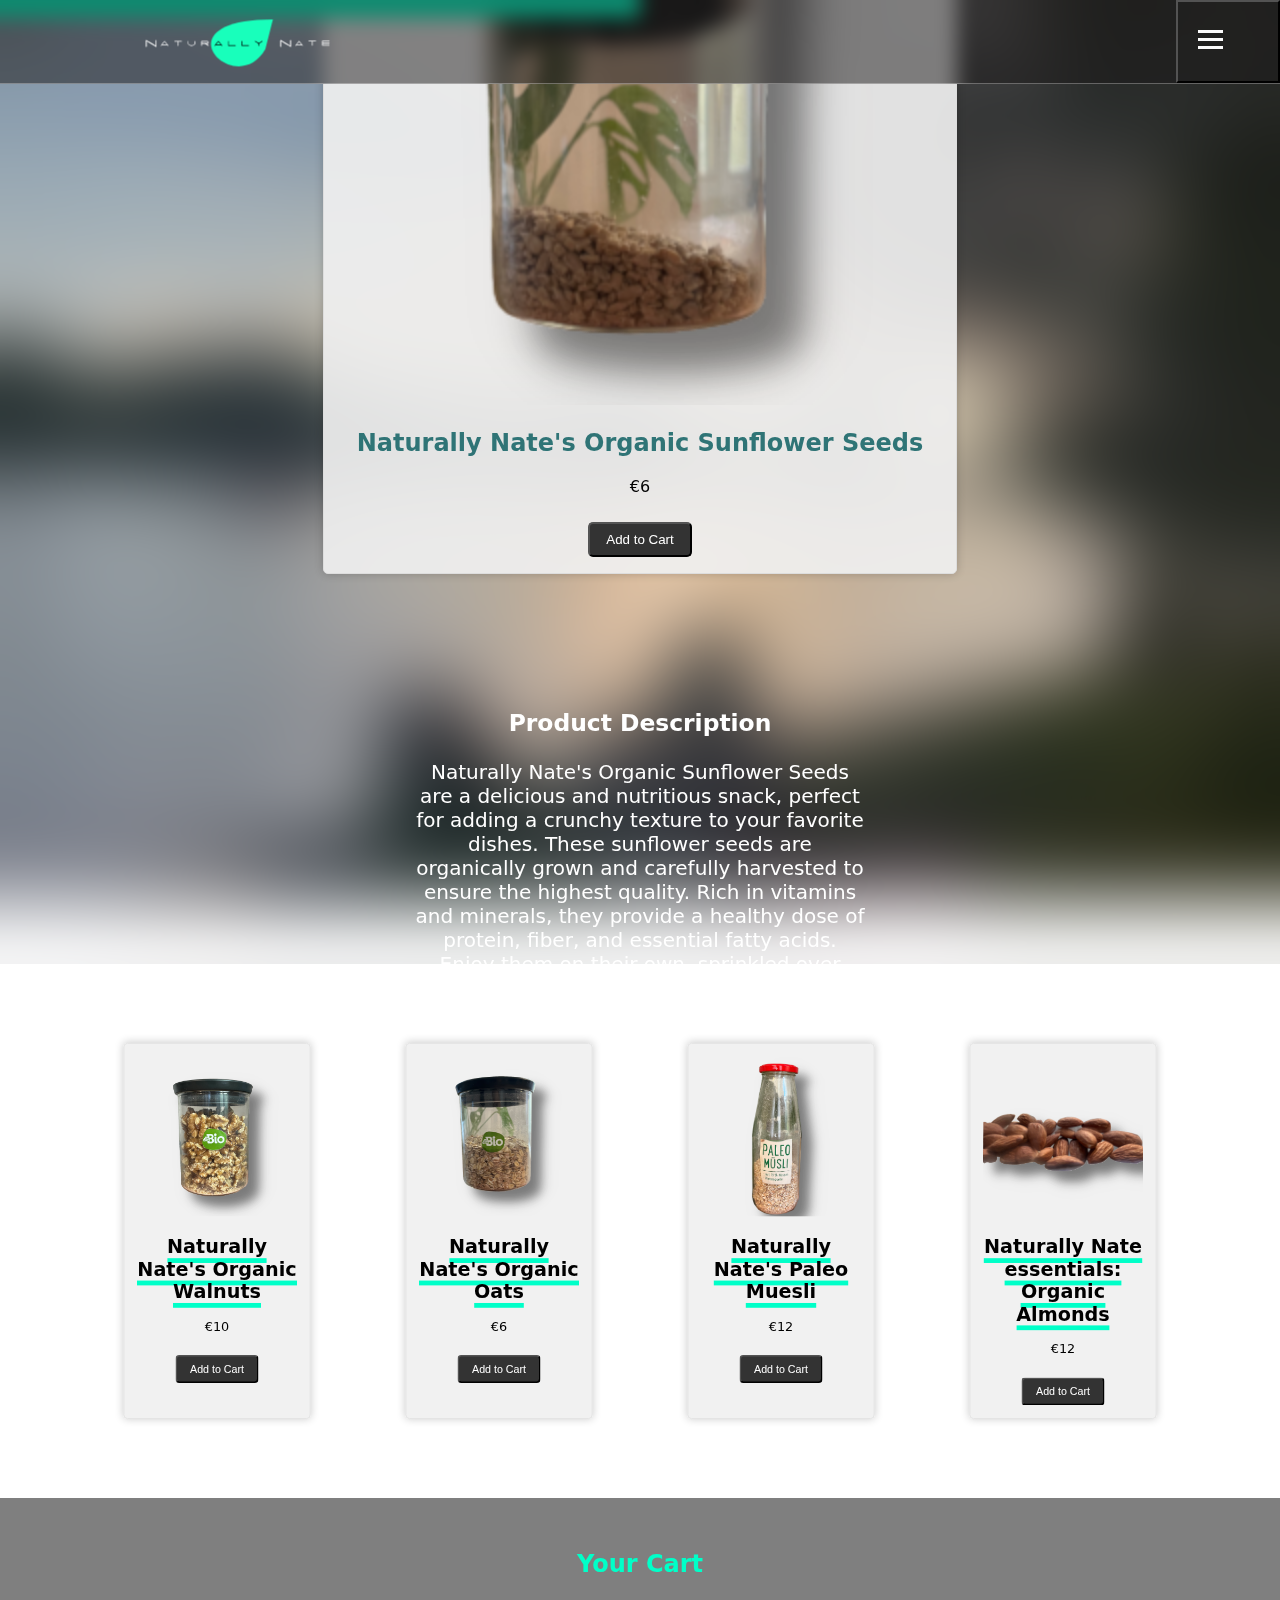
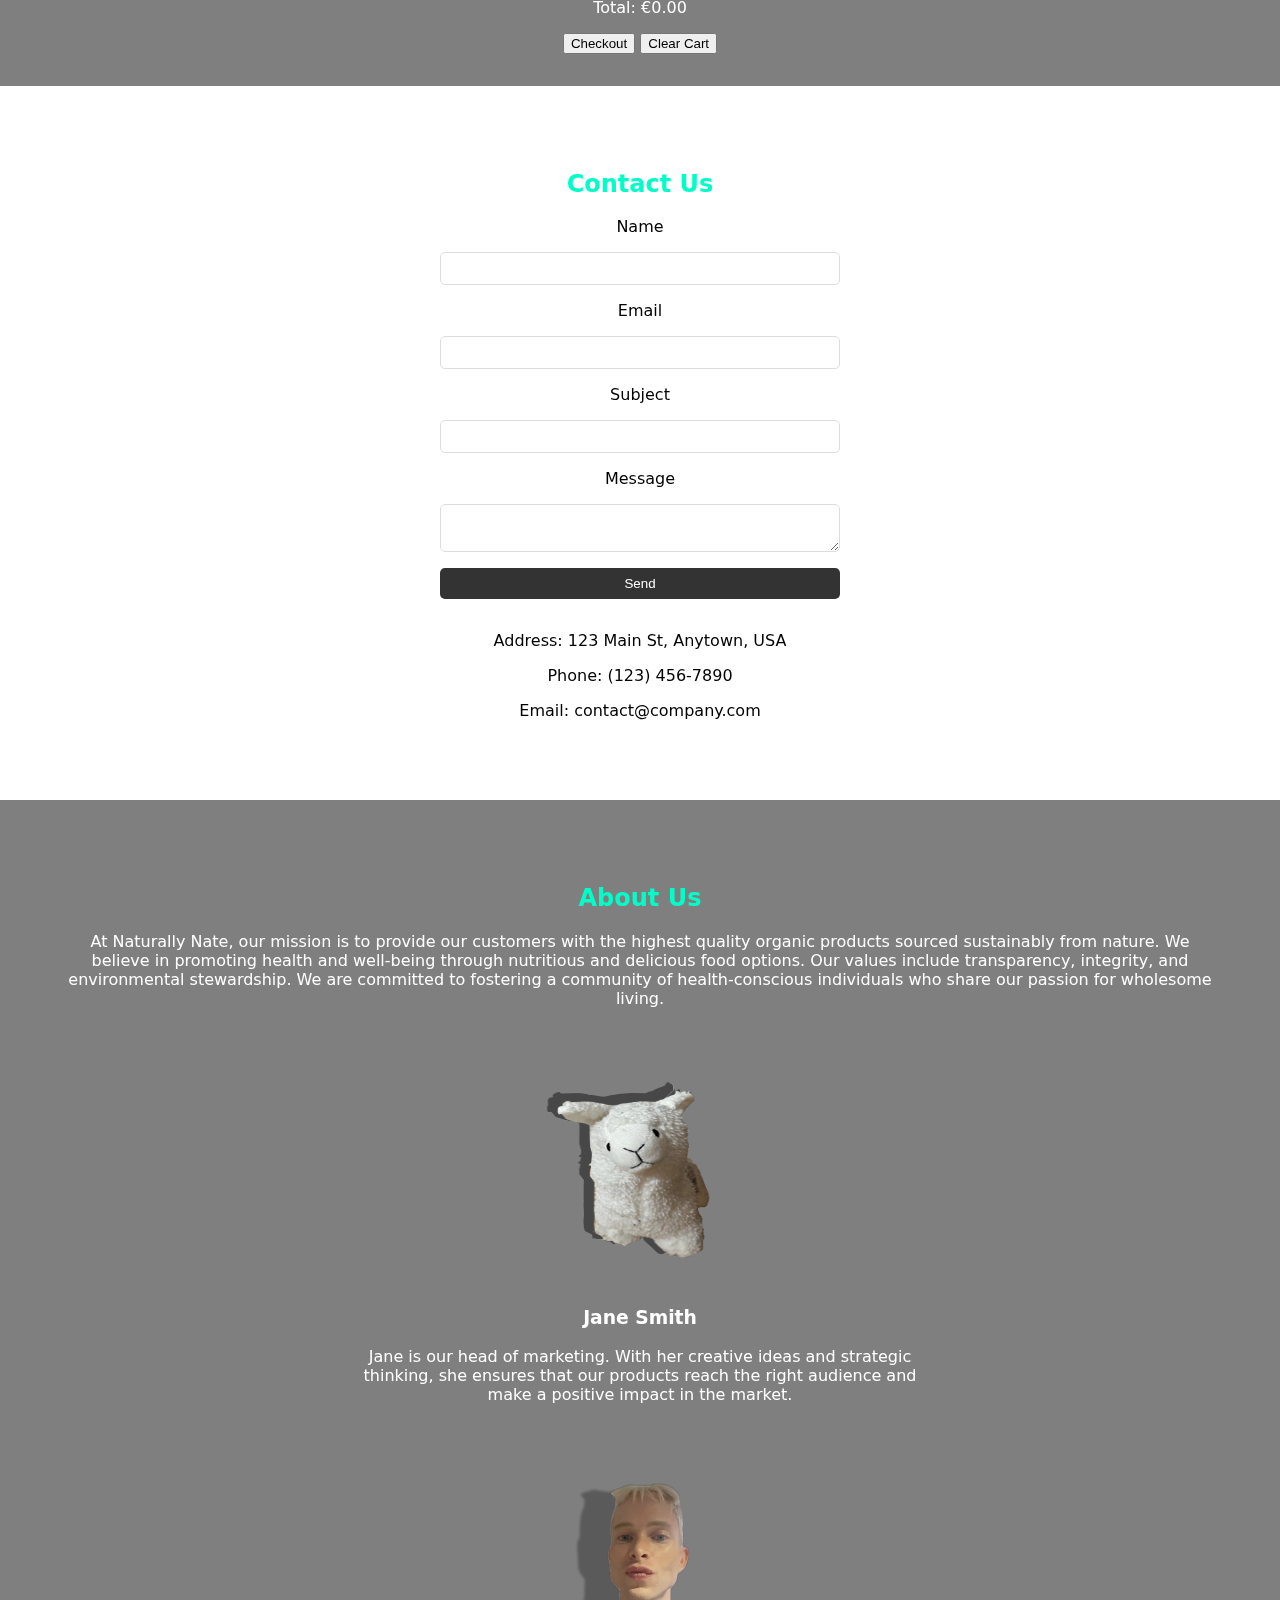
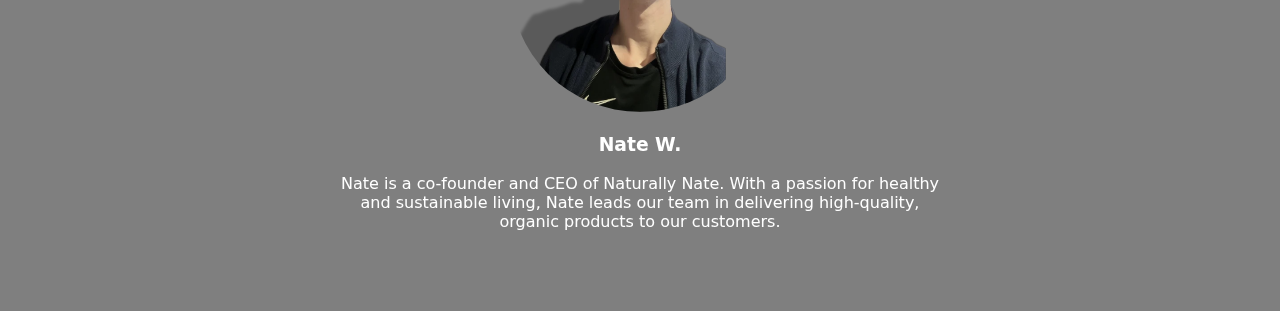
<file: product-4.html>
<!DOCTYPE html>
<html lang="en">
<head>
    <meta charset="UTF-8">
    <meta name="viewport" content="width=device-width, initial-scale=1.0">
    <title>NN Shop</title>
    <link rel="stylesheet" href="styles.css">
    <link rel="icon" href="Pictures/favicon.ico">
    <style>

          </style>
</head>

<body>
    <div id="progress-bar"></div>
    
    <div id="scroll-container">

   
  <!-- Navigation -->
  <header> 
    <a id="logo-link" href="index.html"> <img id="logo" src="NN_logo_alt_black.svg" alt="Naturally Nate logo"></a>
    <div id="widescreen-div">

          <!-- Widescreen Nav -->
          <nav id="widescreen-nav">
            <ul>
                <li><a href="index.html">Home</a></li>
                <li><a href="#shop">Shop</a></li>
                <li><a href="#about-us">About Us</a></li>
                <li><a href="#cart">Cart</a></li>
            </ul>
            
        </nav>
    </div>

        <div id="mobile-menu">
            
         <!-- Menu button -->

        <button class="menu-bttn-open" id="open-menu">
        

<span class="menu-icon">
        <span class="lines">
        </span>
        <span class="lines">
        </span>
        <span class="lines">
        </span>

</span>
       <span class="menu-text">Menu </span> 
        </button>

        <!-- Mobile Nav Menu sections-->
      
        <nav id="nav-menu">
           
        <button class="menu-bttn-close" id="close-menu">
                <span class="menu-icon"> 
                <span class="linecross1"></span>    
                <span class="linecross2"></span>

                    </span>

        <span class="menu-text">Close Menu</span>
       

     </button>

     <ul>
        <li><a href="index.html">Home</a></li>
        <li><a href="#shop">Shop</a></li>
        <li><a href="#about-us">About Us</a></li>
        <li><a href="#cart">Cart</a></li>
    </ul>
        </nav>
    </div>
</header>

    <!-- Hero Section -->
    <div id="home" class="product-hero-section">
        
        <div class="product-details-container">
            <div class="product-card-details">
                <img src="Pictures/sunflower_seeds.png" alt="Product Image">
                <h2>Naturally Nate's Organic Sunflower Seeds</h2>
                <p class="price">€6</p>
                            <button class="add-to-cart" data-product-id="4">Add to Cart</button>
            </div>
            <div class="product-description">
                <h3>Product Description</h3>
                Naturally Nate's Organic Sunflower Seeds are a delicious and nutritious snack, perfect for adding a crunchy texture to your favorite dishes. These sunflower seeds are organically grown and carefully harvested to ensure the highest quality. Rich in vitamins and minerals, they provide a healthy dose of protein, fiber, and essential fatty acids. Enjoy them on their own, sprinkled over salads, or mixed into your morning smoothie for an extra boost of energy. Embrace the natural goodness of Naturally Nate's Organic Sunflower Seeds and elevate your snacking experience.            </div>
        </div>
    </div>  

    <div class="video-container">

        <video src="Pictures/video_background.webm" autoplay muted loop></video>
    </div>
    

    
    <!-- Shop Section -->
    <section id="shop" class="shop-section">
        <div class="product-grid">
      <!-- Product Card -->
                                 <div class="product-card">
                            <img src="Pictures/Walnuts.png" alt="Product Image">
                            <h2><a class="product-links" href="product-1.html">Naturally Nate's Organic Walnuts</a></h2>
                            <p class="price">€10</p>
                            <button class="add-to-cart" data-product-id="1">Add to Cart</button>
                        </div>
                        <div class="product-card">
                            <img src="Pictures/Oats.png" alt="Product Image">
                            <h2><a class="product-links" href="product-2.html">Naturally Nate's Organic Oats</a></h2>
                            <p class="price">€6</p>
                            <button class="add-to-cart" data-product-id="2">Add to Cart</button>
                        </div>
                        <div class="product-card">
                            <img src="Pictures/Paleo.png" alt="Product Image">
                            <h2><a class="product-links" href="product-3.html">Naturally Nate's Paleo Muesli</a></h2>
                            <p class="price">€12</p>
                            <button class="add-to-cart" data-product-id="3">Add to Cart</button>
                        </div>
                     
                        <div class="product-card">
                            <img src="Pictures/almonds.png" alt="Product Image">
                            <h2><a class="product-links" href="product-5.html">Naturally Nate essentials: Organic Almonds</a></h2>
                            <p class="price">€12</p>
                            <button class="add-to-cart" data-product-id="5">Add to Cart</button>
                        </div>
                    </div>
    </section>

 
     <!-- Cart Section -->
     <section id="cart" class="cart-section">
        <h2>Your Cart</h2>
        <div class="cart-items">
            <!-- Cart items will be dynamically added here -->
        </div>
        <p class="total">Total: €0.00</p>
        <button id="checkout-button">Checkout</button>
        <button id="clear-cart-button">Clear Cart</button>
    </section>

    </div>

   

    <!-- Contact Us Section -->
    <section id="contact-us" class="contact-us-section">
        <h2>Contact Us</h2>
        <form>
            <label for="name">Name</label>
            <input type="text" id="name" name="name" required>
            
            <label for="email">Email</label>
            <input type="email" id="email" name="email" required>
            
            <label for="subject">Subject</label>
            <input type="text" id="subject" name="subject">
            
            <label for="message">Message</label>
            <textarea id="message" name="message" required></textarea>
            
            <button type="submit">Send</button>
        </form>
        <div class="contact-info">
            <p>Address: 123 Main St, Anytown, USA</p>
            <p>Phone: (123) 456-7890</p>
            <p>Email: contact@company.com</p>
        </div>
    </section>

    <section id="about-us" class="about-us-section">
        <h2>About Us</h2>
        <p>At Naturally Nate, our mission is to provide our customers with the highest quality organic products sourced sustainably from nature. We believe in promoting health and well-being through nutritious and delicious food options. Our values include transparency, integrity, and environmental stewardship. We are committed to fostering a community of health-conscious individuals who share our passion for wholesome living.</p>        <div class="team">
            <!--  Team Member -->
            <div class="team-member">
                <img src="lama-co-starter.png" alt="Another Team Member">
                <h3>Jane Smith</h3>
                <p>Jane is our head of marketing. With her creative ideas and strategic thinking, she ensures that our products reach the right audience and make a positive impact in the market.</p>
            </div>
           <!--  Team Member -->

            <div class="team-member">
                <img src="Pictures/portrait.png" alt="Team Member">
                <h3>Nate W.</h3>
                <p>Nate is a co-founder and CEO of Naturally Nate. With a passion for healthy and sustainable living, Nate leads our team in delivering high-quality, organic products to our customers.</p>
            </div>
           
        </div>
    </section>


    <script src="https://code.jquery.com/jquery-3.6.0.min.js"></script>
    <script src="js.js"></script>
</body>
</html>
</file>
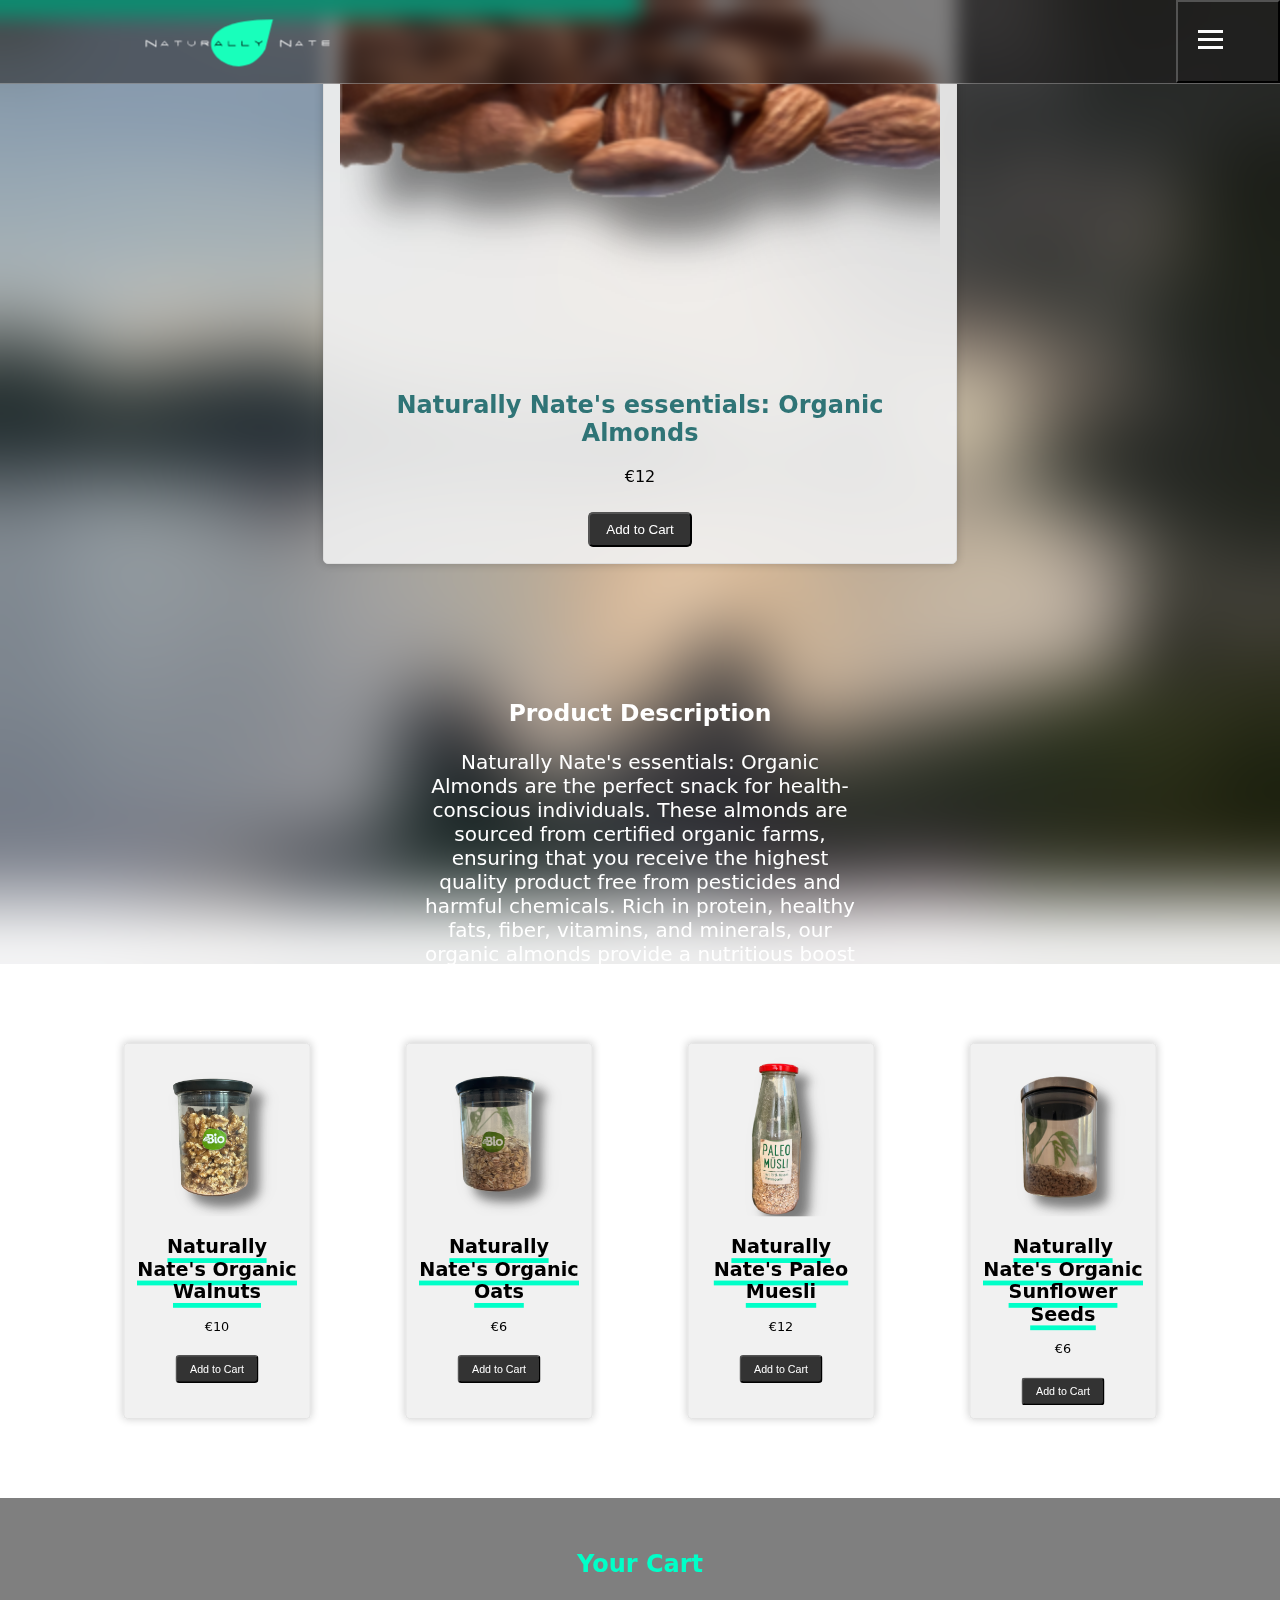
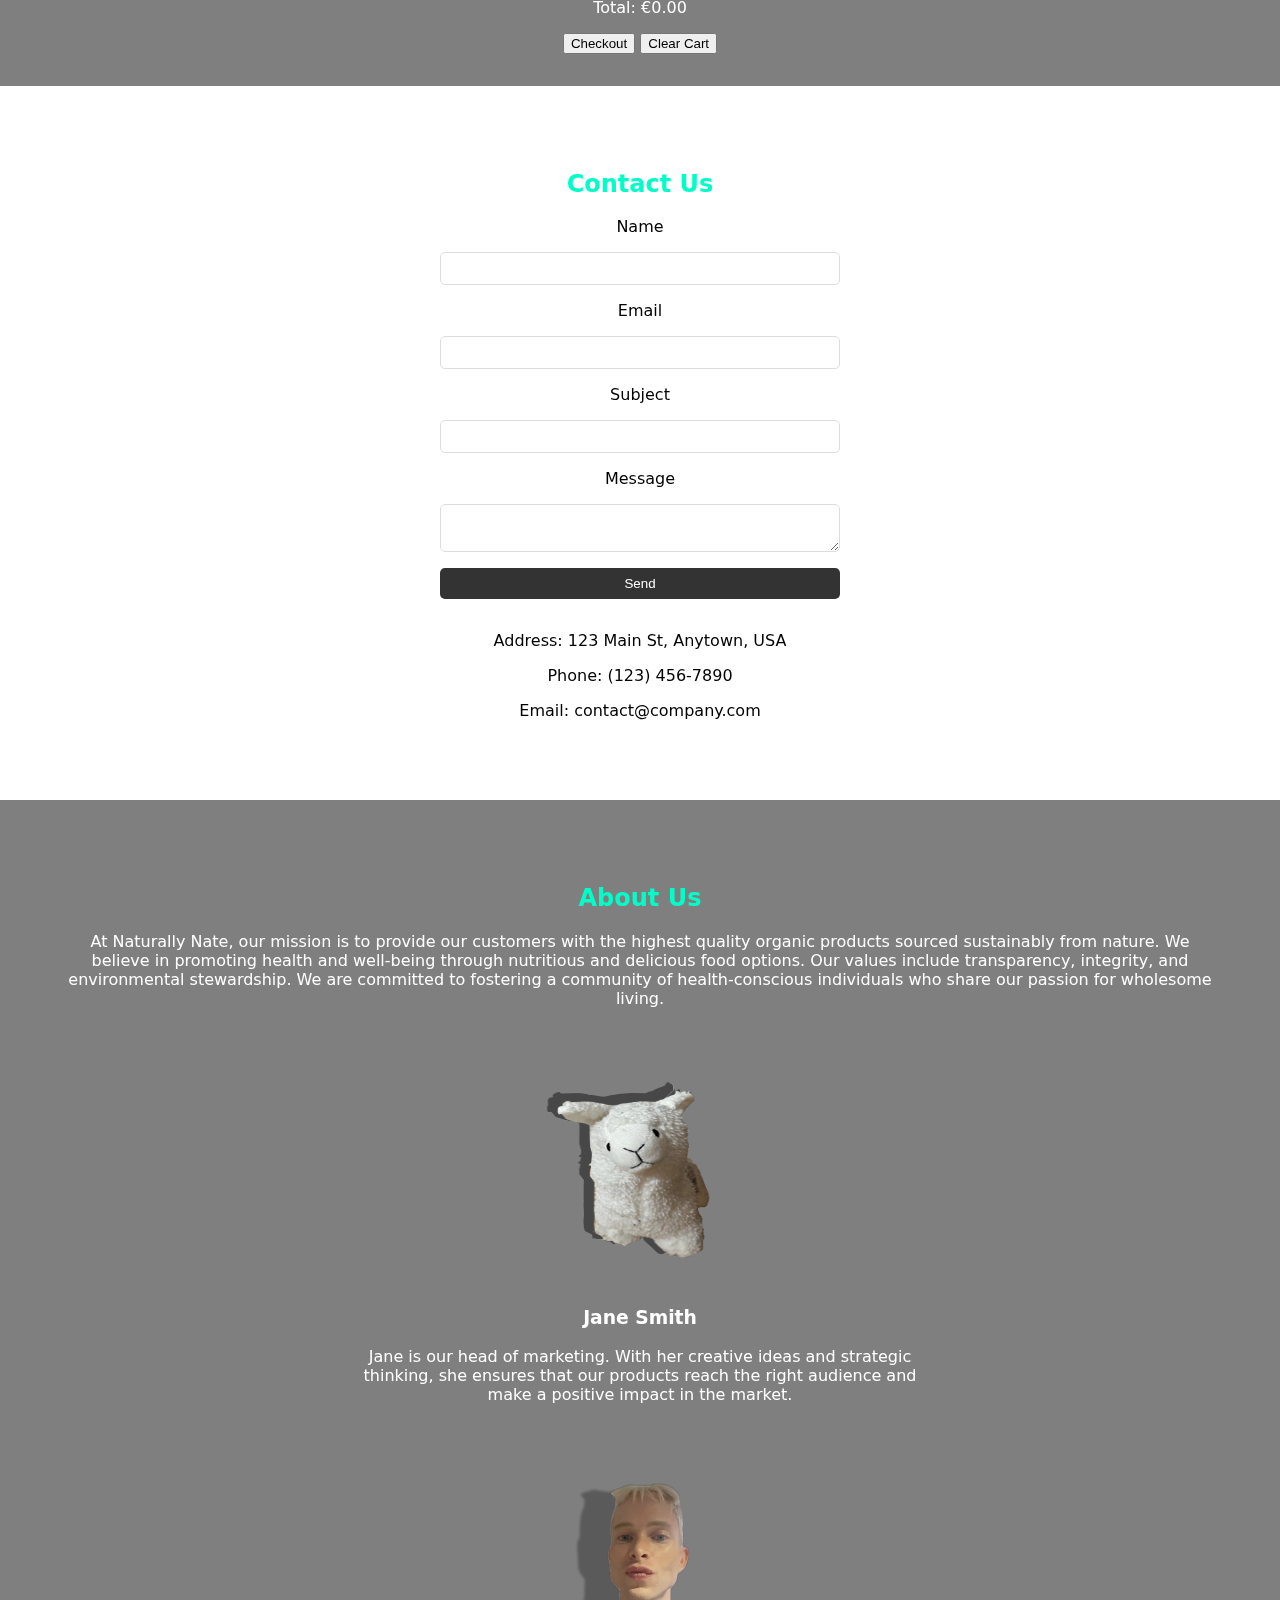
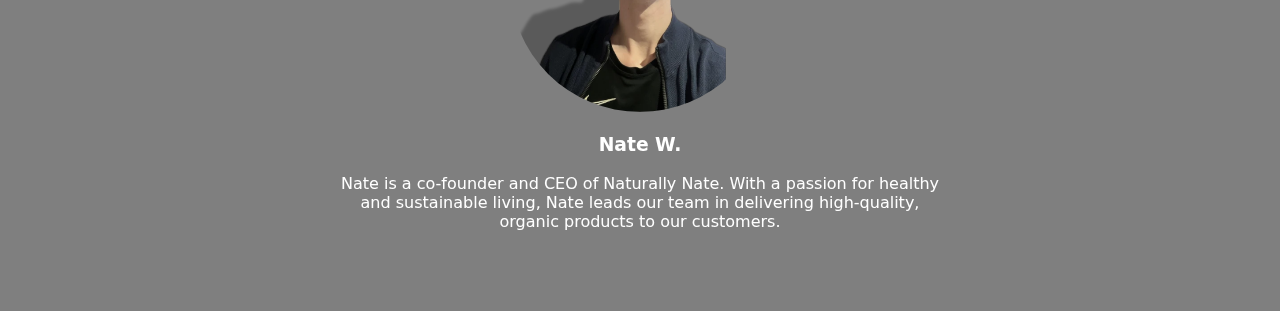
<file: product-5.html>
<!DOCTYPE html>
<html lang="en">
<head>
    <meta charset="UTF-8">
    <meta name="viewport" content="width=device-width, initial-scale=1.0">
    <title>NN Shop</title>
    <link rel="stylesheet" href="styles.css">
    <link rel="icon" href="Pictures/favicon.ico">
    <style>

          </style>
</head>

<body>
    <div id="progress-bar"></div>
    
    <div id="scroll-container">

  <!-- Navigation -->
  <header> 
    <a id="logo-link" href="index.html"> <img id="logo" src="NN_logo_alt_black.svg" alt="Naturally Nate logo"></a>
    <div id="widescreen-div">

          <!-- Widescreen Nav -->
          <nav id="widescreen-nav">
            <ul>
                <li><a href="index.html">Home</a></li>
                <li><a href="#shop">Shop</a></li>
                <li><a href="#about-us">About Us</a></li>
                <li><a href="#cart">Cart</a></li>
            </ul>
            
        </nav>
    </div>

        <div id="mobile-menu">
            
         <!-- Menu button -->

        <button class="menu-bttn-open" id="open-menu">
        

<span class="menu-icon">
        <span class="lines">
        </span>
        <span class="lines">
        </span>
        <span class="lines">
        </span>

</span>
       <span class="menu-text">Menu </span> 
        </button>

        <!-- Mobile Nav Menu sections-->
      
        <nav id="nav-menu">
           
        <button class="menu-bttn-close" id="close-menu">
                <span class="menu-icon"> 
                <span class="linecross1"></span>    
                <span class="linecross2"></span>

                    </span>

        <span class="menu-text">Close Menu</span>
       

     </button>

     <ul>
        <li><a href="index.html">Home</a></li>
        <li><a href="#shop">Shop</a></li>
        <li><a href="#about-us">About Us</a></li>
        <li><a href="#cart">Cart</a></li>
    </ul>
        </nav>
    </div>
</header>
    <!-- Hero Section -->
    <div id="home" class="product-hero-section">
        
        <div class="product-details-container">
            <div class="product-card-details">
                <img src="Pictures/almonds.png" alt="Product Image">
                <h2>Naturally Nate's essentials: Organic Almonds</h2>
                <p class="price">€12</p>
                <button class="add-to-cart" data-product-id="5">Add to Cart</button>
            </div>
            <div class="product-description">
                <h3>Product Description</h3>
                Naturally Nate's essentials: Organic Almonds are the perfect snack for health-conscious individuals. These almonds are sourced from certified organic farms, ensuring that you receive the highest quality product free from pesticides and harmful chemicals. Rich in protein, healthy fats, fiber, vitamins, and minerals, our organic almonds provide a nutritious boost to your daily diet. Enjoy them on their own, as part of a trail mix, or incorporated into your favorite recipes. Whether you're looking for a quick snack or an ingredient to enhance your culinary creations, Naturally Nate's Organic Almonds are a delicious and wholesome choice.            </div>
        </div>
    </div>  

    <div class="video-container">

        <video src="Pictures/video_background.webm" autoplay muted loop></video>
    </div>
    

    
    <!-- Shop Section -->
    <section id="shop" class="shop-section">
        <div class="product-grid">
            <!--  Product Card -->
            <div class="product-card">
                <img src="Pictures/Walnuts.png" alt="Product Image">
                <h2><a class="product-links" href="product-1.html">Naturally Nate's Organic Walnuts</a></h2>
                <p class="price">€10</p>
                <button class="add-to-cart" data-product-id="1">Add to Cart</button>
            </div>
            <div class="product-card">
                <img src="Pictures/Oats.png" alt="Product Image">
                <h2><a class="product-links" href="product-2.html">Naturally Nate's Organic Oats</a></h2>
                <p class="price">€6</p>
                <button class="add-to-cart" data-product-id="2">Add to Cart</button>
            </div>
            <div class="product-card">
                <img src="Pictures/Paleo.png" alt="Product Image">
                <h2><a class="product-links" href="product-3.html">Naturally Nate's Paleo Muesli</a></h2>
                <p class="price">€12</p>
                <button class="add-to-cart" data-product-id="3">Add to Cart</button>
            </div>
            <div class="product-card">
                <img src="Pictures/sunflower_seeds.png" alt="Product Image">
                <h2><a class="product-links" href="product-4.html">Naturally Nate's Organic Sunflower Seeds</a></h2>
                <p class="price">€6</p>
                <button class="add-to-cart" data-product-id="4">Add to Cart</button>
            </div>
           
        </div>

        

    </section>

     
     <!-- Cart Section -->
     <section id="cart" class="cart-section">
        <h2>Your Cart</h2>
        <div class="cart-items">
            <!-- Cart items will be dynamically added here -->
        </div>
        <p class="total">Total: $0.00</p>
        <button id="checkout-button">Checkout</button>
        <button id="clear-cart-button">Clear Cart</button>
    </section>

    </div>

   

    <!-- Contact Us Section -->
    <section id="contact-us" class="contact-us-section">
        <h2>Contact Us</h2>
        <form>
            <label for="name">Name</label>
            <input type="text" id="name" name="name" required>
            
            <label for="email">Email</label>
            <input type="email" id="email" name="email" required>
            
            <label for="subject">Subject</label>
            <input type="text" id="subject" name="subject">
            
            <label for="message">Message</label>
            <textarea id="message" name="message" required></textarea>
            
            <button type="submit">Send</button>
        </form>
        <div class="contact-info">
            <p>Address: 123 Main St, Anytown, USA</p>
            <p>Phone: (123) 456-7890</p>
            <p>Email: contact@company.com</p>
        </div>
    </section>

    <section id="about-us" class="about-us-section">
        <h2>About Us</h2>
        <p>At Naturally Nate, our mission is to provide our customers with the highest quality organic products sourced sustainably from nature. We believe in promoting health and well-being through nutritious and delicious food options. Our values include transparency, integrity, and environmental stewardship. We are committed to fostering a community of health-conscious individuals who share our passion for wholesome living.</p>        <div class="team">
            <!--  Team Member -->
            <div class="team-member">
                <img src="lama-co-starter.png" alt="Another Team Member">
                <h3>Jane Smith</h3>
                <p>Jane is our head of marketing. With her creative ideas and strategic thinking, she ensures that our products reach the right audience and make a positive impact in the market.</p>
            </div>
           <!--  Team Member -->

            <div class="team-member">
                <img src="Pictures/portrait.png" alt="Team Member">
                <h3>Nate W.</h3>
                <p>Nate is a co-founder and CEO of Naturally Nate. With a passion for healthy and sustainable living, Nate leads our team in delivering high-quality, organic products to our customers.</p>
            </div>
           
        </div>
    </section>


    <script src="https://code.jquery.com/jquery-3.6.0.min.js"></script>
    <script src="js.js"></script>
</body>
</html>
</file>
<file: styles.css>
body {
    font-family: system-ui, -apple-system, BlinkMacSystemFont, 'Segoe UI', Roboto, Oxygen, Ubuntu, Cantarell, 'Open Sans', 'Helvetica Neue', sans-serif;
    margin: 0;
    padding: 0;
    
}

#logo-link {
    border-bottom: none;
}

/* Slideshow */

.slideshow-container {
    position: relative;
    max-width: 500px;
    margin: auto;
    margin-top: 100px;
    background-color: #fffafad9;
    border-radius: 8px;
}

.slideshow-container h2 {
    text-align: center;
    text-shadow: #000 0.2px 0.5px 0.2px;
    margin-top: 20px;
}
.mySlides {
    display: none;
}
.prev, .next {
    cursor: pointer;
    position: absolute;
    top: 50%;
    width: auto;
    padding: 16px;
    margin-top: -22px;
    color: rgb(0, 0, 0);
    font-weight: bold;
    font-size: 18px;
    transition: 0.6s ease;
    border-radius: 0 3px 3px 0;
    user-select: none;
    background-color: rgba(0, 0, 0, 0.134);

}
.next {
    right: 0;
    border-radius: 3px 0 0 3px;
}
.prev:hover, .next:hover {
    background-color: rgba(0, 0, 0, 0.8);
}
.numbertext {
    color:  rgb(0, 255, 200);
    font-size: 12px;
    padding: 8px 12px;
    position: absolute;
    bottom: 8px;
    left: 0;
    background-color: #ffffff;
    opacity: 0.7;
    border-radius: 8px;
}
.caption-container {
    text-align: center;
    background-color: rgba(0, 0, 0, 0.8);
    padding: 10px 16px;
    color: white;
}
.caption {
    display: block;
    margin-bottom: 10px;
}


/* progress bar */
#progress-bar {
position: fixed;
top: 0;
left: 0;
height: 18px; 
width: 0;
background-color: rgb(0, 255, 200);
width: 50%; 

animation: glow 3s infinite; /* animation keyframes cycling duration */

z-index: 1000; /* Making sure it is on top of other elements */
}


/* Keyframes for glowing effect */
@keyframes glow {
0% {
  box-shadow: 0 0 2px rgba(0, 255, 200, 0.5);
}
50% {
  box-shadow: 0 0 10px rgba(0, 255, 200, 0.8);
}
100% {
  box-shadow: 0 0 12px rgba(0, 255, 200, 1);
}
}

#logo {

    scale: 2.6;
    margin-bottom: 7px;
}




.navbar {
    position: fixed;
    top: 0;
    width: 100%;
    height: 40px;
    background-color: #333;
    color: white;
    padding: 1rem 0;
    z-index: 1000;
    margin-top: 0%;
    width: 100%;
    top: 0;  
    background: rgba(25, 24, 24, 0.5);
    backdrop-filter: blur(10px); 
    -webkit-backdrop-filter: blur(10px); 
    display: flex; 
    justify-content: space-around; }


.navbar ul {
    list-style-type: none;
    display: flex;
    justify-content: space-around;
    min-width: 600px;
    align-items: center;
    margin: 0;
    padding: 0;
}

.navbar ul li {
    margin: 0 3rem;
}




header { 

    position: fixed; 
    margin-top: 0%;
    width: 100%;
    top: 0;  
    background: rgba(25, 24, 24, 0.5);
    backdrop-filter: blur(10px); 
    -webkit-backdrop-filter: blur(10px); 
    border-bottom: 1px solid rgba(255, 255, 255, 0.3);
    z-index: 1000; 
    display: flex; 
    justify-content: space-around; }

.header-title { font-size: 30px; 
    font-family: YourHandWrittenFont, system-ui, -apple-system, BlinkMacSystemFont, 'Segoe UI', Roboto, Oxygen, Ubuntu, Cantarell, 'Open Sans', 'Helvetica Neue', sans-serif;
    font-weight: bold; 
    margin-bottom: 8px; 
    color: rgba(33, 246, 236, 0.642); 
    text-shadow: #333333 3px 3px 3px;

}


.hero-section {
    height: 100vh;
    background-image: url('splash_img_1920x1200.avif');
        background-size: cover;
    background-position: center;
    display: flex;
    justify-content: center;
    align-items: center;
    color: white;
    text-align: center;

  /* Fallback background color */
  background-color: #66adb86c;

  /* Fallback background image in JPEG format */
  background-image: url('splash_img_1920x1200.jpeg');

  /* Additional background properties */
  background-repeat: no-repeat;
  background-size: cover;
}




.product-hero-section {
    height: 100vh;
   
    backdrop-filter: blur(40px);
    background-size: cover;
    background-position: center;
    display: flex;
    flex-direction: row;
    justify-content: center;
    align-items: center;
    color: white;
    text-align: center;


}

.product-links {
  color: rgb(0, 0, 0);
    text-decoration: none;
}


/* Video container styles */
.video-container {
    position: fixed;
    top: 0;
    left: 0;
    width: 100vw;
    height: 100vh;
    z-index: -1; /* Ensure the video stays behind other content */
    overflow: hidden; /* Hide any overflowing video */
}

a {      color: rgb(0, 0, 0);
    text-decoration: none;
    border-bottom: 6px solid rgb(0, 255, 200);
    text-decoration: none;
     transition: color 0.3s; /* Add a smooth transition for color change */
 }


.video-container video {
    position: absolute;
    top: 50%;
    left: 50%;
    width: 100%;
    height: 100%;
    object-fit: cover; /* Ensure the video covers the entire viewport */
    transform: translate(-50%, -50%); /* Center the video */
    z-index: -1;
}

h1 {
    text-decoration:underline cadetblue;
}

.hero-content {
    background: rgba(0, 0, 0, 0.5);
    padding: 2rem;
    max-width: 400px;


}

.hero-content-product-details {
    background: rgba(244, 235, 235, 0.5);
    padding: 3rem;
    margin: 0;
    max-width: 700px;
    display: flex;
    flex-direction: column;
    align-items: center;
    
}


.hero-content p {   
    font-size: 22px;

}

h2 {
    color :rgb(0, 255, 200);

}

.product-card-details h2 {
    color:rgb(47, 116, 118)
}


button:hover {
   color: #000;
    background-color: rgb(0, 255, 200);
}



button {
    transition-duration: 2ms;
}

button:active {

background-color: cadetblue ;
}

#home, #about-us {
    flex-direction: column;
 
}

#about-us p, h2 { 
text-align: center;

}


.cta-button {
    display: inline-block;
    padding: 0.5rem 1rem;
    background-color :rgb(0, 255, 200);
    color: white;
    text-decoration: none;
    margin-top: 1rem;
}

button {
    cursor: pointer;
}

#about-pic {
    max-width: 400px;
}

.shop-section {
    padding: 2rem;
    text-align: center;
}

.product-grid {
    display: flex;
    flex-wrap: wrap;
    justify-content: center;
    gap: 3rem;
}

.product-card {
    scale: 0.8;
    color: #000;
    border: 1px solid #ddd;
    border-radius: 5px;
    padding: 20px;
padding: 1rem;
    text-align: center;
    transition: transform 0.2s;
    width: 200px;
    box-shadow: 0 0 10px rgba(0, 0, 0, 0.2);
    background-color: #f0f0f0ea;
 

}

.product-card-details {
    min-width: 300px;
    scale: 1;
    color: #000;
    border: 1px solid #ddd;
    border-radius: 5px;
    padding: 20px;
    padding: 1rem;
    text-align: center;
    transition: transform 0.2s;
    width: 600px;
    box-shadow: 0 0 10px rgba(0, 0, 0, 0.2);
    background-color: #f0f0f0ea;

}


.product-card:hover {
    transform: scale(1.1);
    
}

.product-card img, .product-card-details img {

    width: 100%;
    height: auto;
    border-radius: 5px;

    
}

.product-image {
    width: 100%;
    height: auto;
    border-radius: 5px;
  }

.product-details {
    margin-top: 10px;
  }

  .product-name {
    font-size: 18px;
    font-weight: bold;
  }

 

  .product-price {
    font-size: 16px;
    color: #666;
  }
  

.add-to-cart {
    display: inline-block;
    padding: 8px 16px;
    background-color: #333;
    color: #fff;
    text-decoration: none;
    border-radius: 5px;
    margin-top: 10px;
  }

.about-us-section {
    padding: 4rem;
    text-align: center;
    color: white;
    background: rgba(0, 0, 0, 0.5);
    
}

.team {
    display: flex;
    
    flex-wrap: wrap;
    justify-content: center;
    gap: 2rem;
}

.team-member {
    text-align: center;
    max-width: 600px;

}

.team-member img {
    width: 260px;
    height: 260px;
    border-radius: 50%;
}

.contact-us-section {
    padding: 4rem;
    text-align: center;
}

.contact-us-section form {
    display: flex;
    flex-direction: column;
    gap: 1rem;
    max-width: 400px;
    margin: 0 auto;
}

.contact-us-section input,
.contact-us-section textarea {
    padding: 0.5rem;
    border: 1px solid #ddd;
    border-radius: 5px;
}

.contact-us-section button {
    padding: 0.5rem;
    background-color: #333;
    color: white;
    border: none;
    border-radius: 5px;
}

.contact-info {
    margin-top: 2rem;
}

.cart-section {
    padding: 2rem;
    text-align: center;
    color: white;
    background: rgba(0, 0, 0, 0.5);
}

.cart-items {
    margin-bottom: 1rem;
}

.cart-item {
    display: flex;
    justify-content: space-between;
    padding: 1rem;
    border-bottom: 1px solid #ddd;
}

.cart-item p {
    margin: 0;
}

.product-hero-section {
    display: flex;
    justify-content: center;
    align-items: center;
    flex-wrap: wrap;
    padding: 2rem;
}

.media-container {
    display: flex;
    justify-content: center;
    align-items: center;
    flex-direction: column;
    margin-bottom: 2rem;
}

.media-item {
    margin: 0 1rem;
   
}

.media-item img,
.media-item video {
    max-width: 100%;
    height: auto;
}

.product-details-container {
    display: flex;
    justify-content: center;
    align-items: center;
    flex-wrap: wrap;
}

.product-card-details {
    margin: 1rem;
    text-align: center;
}

.product-description {
    max-width: 450px;
    margin: 6rem;
    text-align: center;
    font-size: 20px;
}

    
/* Widescreen navigation */
#widescreen-nav {
    display: none;
}



nav ul {
    width: 100%;
    list-style: none;
    text-align: center;
    margin: 0 auto;
    padding: 0;
    margin-top: 33px;
    font-weight: 700;
    font-size: 15px;
    line-height: 2em;
}



nav li {
    padding: 0.8em 0;
    width: 100%;
   
}

nav li:hover {

    cursor: pointer;
   
}

nav a {
    color: black;
    font-size: 1.2em;
    padding: 0 1em;
}





#close-menu {
   height: 43px;
} 

a {

   text-decoration: none;
    transition: color 0.3s; /* Add a smooth transition for color change */
}

   
/* Styles for the hamburger menu */
.lines {
    display: block;
    width: 25px;
    height: 3px;
    background-color: #ffffff; /* Change color as needed */
    margin-bottom: 5px;
    position: relative;
    transition: background-color .3s ease;
  }
  
  .X {
    display: inline-block;
    background-color: rgb(0, 0, 0);
    margin: 0px;
    width: 30px; /* Adjust size as needed */
    height: 30px; /* Adjust size as needed */
    margin-left: 0px; /* Adjust spacing as needed */
  }
    
  

nav {
    background-color:rgb(0, 0, 0);
    opacity: 80%;
    box-shadow: 0 0px 10px black;
    position: absolute;
    right: 0;
    height: 100%;
    height: 100vh;
    width: 300px;
    display:none;
}

nav ul {
    width: 100%;
    list-style: none;
    text-align: center;
    margin: 0 auto;
    padding: 0;
}

nav li {
    padding: 0.8em 0;
    width: 100%;
    padding:1em;
}

nav a {
    color: white;
    font-size: 1.2em;
}

#open-menu {
    position: absolute;
    right: 0;
    height: 100%;
    display: flex;
align-items: center;
padding:8px 20px;
background-color: #a67e7e00;
color: #ffffff00;
font-weight: bolder;
opacity: 99%;
}

.menu-bttn-close {
background-color:transparent;  
border-color: transparent;
border: transparent;
}

a {
    border-bottom: 6px solid rgb(0, 255, 200);
   text-decoration: none;
    transition: color 0.3s; /* Add a smooth transition for color change */
}

a:hover { 
    color:rgb(56, 147, 175) ;}
    

    .lines {
        display: block;
        width: 25px;
        height: 3px;
        background-color: #ffffff; /* Change color as needed */
        margin-bottom: 5px;
        position: relative;
        transition: background-color .3s ease;
      }
      
    
        
    
        .product-card-details {
            padding: 1rem;
            scale: 1;
        }
    
        .hero-content {
            padding: 1rem;
            max-width: 90%;
        }
    
        .hero-content-product-details {
            padding: 1rem;
            max-width: 90%;
        }
    
        .cta-button {
            padding: 0.5rem;
        }
    
        .product-details-text {
            max-width: 90%;
        }


    


@media (max-width: 768px) {

 
    
    
    
    .product-card {
        width: 100%;
        margin: 0 0 1rem 0;
    }

    .product-card-details {
        width: 100%;
        margin: 0 0 1rem 0;
    }

    .product-grid {
        flex-direction: column;
        align-items: center;
    }

    .product-hero-section {
        flex-direction: column;
    }

    .hero-content-product-details {
        max-width: 90%;
        padding: 1rem;
    }

    .team-member {
        max-width: 100%;
    }
}


@media screen and (min-width: 1521px) {

    
.hero-content {
    background: rgba(0, 0, 0, 0.5);
    padding: 2rem;
    max-width: 400px;

}



        #widescreen-nav {
            display: flex; /* Show nav for wider screens */
            flex-grow: 0.5; /* Allow it to grow and fill space */
            background: none;
            flex-direction:column;
            box-shadow:none;
            min-width: 1000px;
            z-index: -100;
            height: 10px;      

        }
    
        #widescreen-nav ul {
            display: flex; /* Use flexbox for the list */
            justify-content:space-around; /* Evenly distribute items */
            align-items: center; /* Align items vertically */
            width: 100%; /* Make ul take full width */
            line-height: 2em;
            margin-top: 20px;
            
            
        }

    #mobile-menu {
        display: none;
    }
    
        #widescreen-nav li {
            padding: 0 3em; /* Add padding to list items */
            margin: 8px;
                               margin: auto;

        }
    
        #widescreen-nav a {
            text-decoration: none; /* Remove underline from links */
            color: rgb(255, 255, 255); /* Set link color */
                text-decoration: none;
                    border-bottom: none;
                   
        }
    
        #logo {
   margin-right: 60%;
        
        }
        /* Styles for the hamburger menu */
    }
</file>
